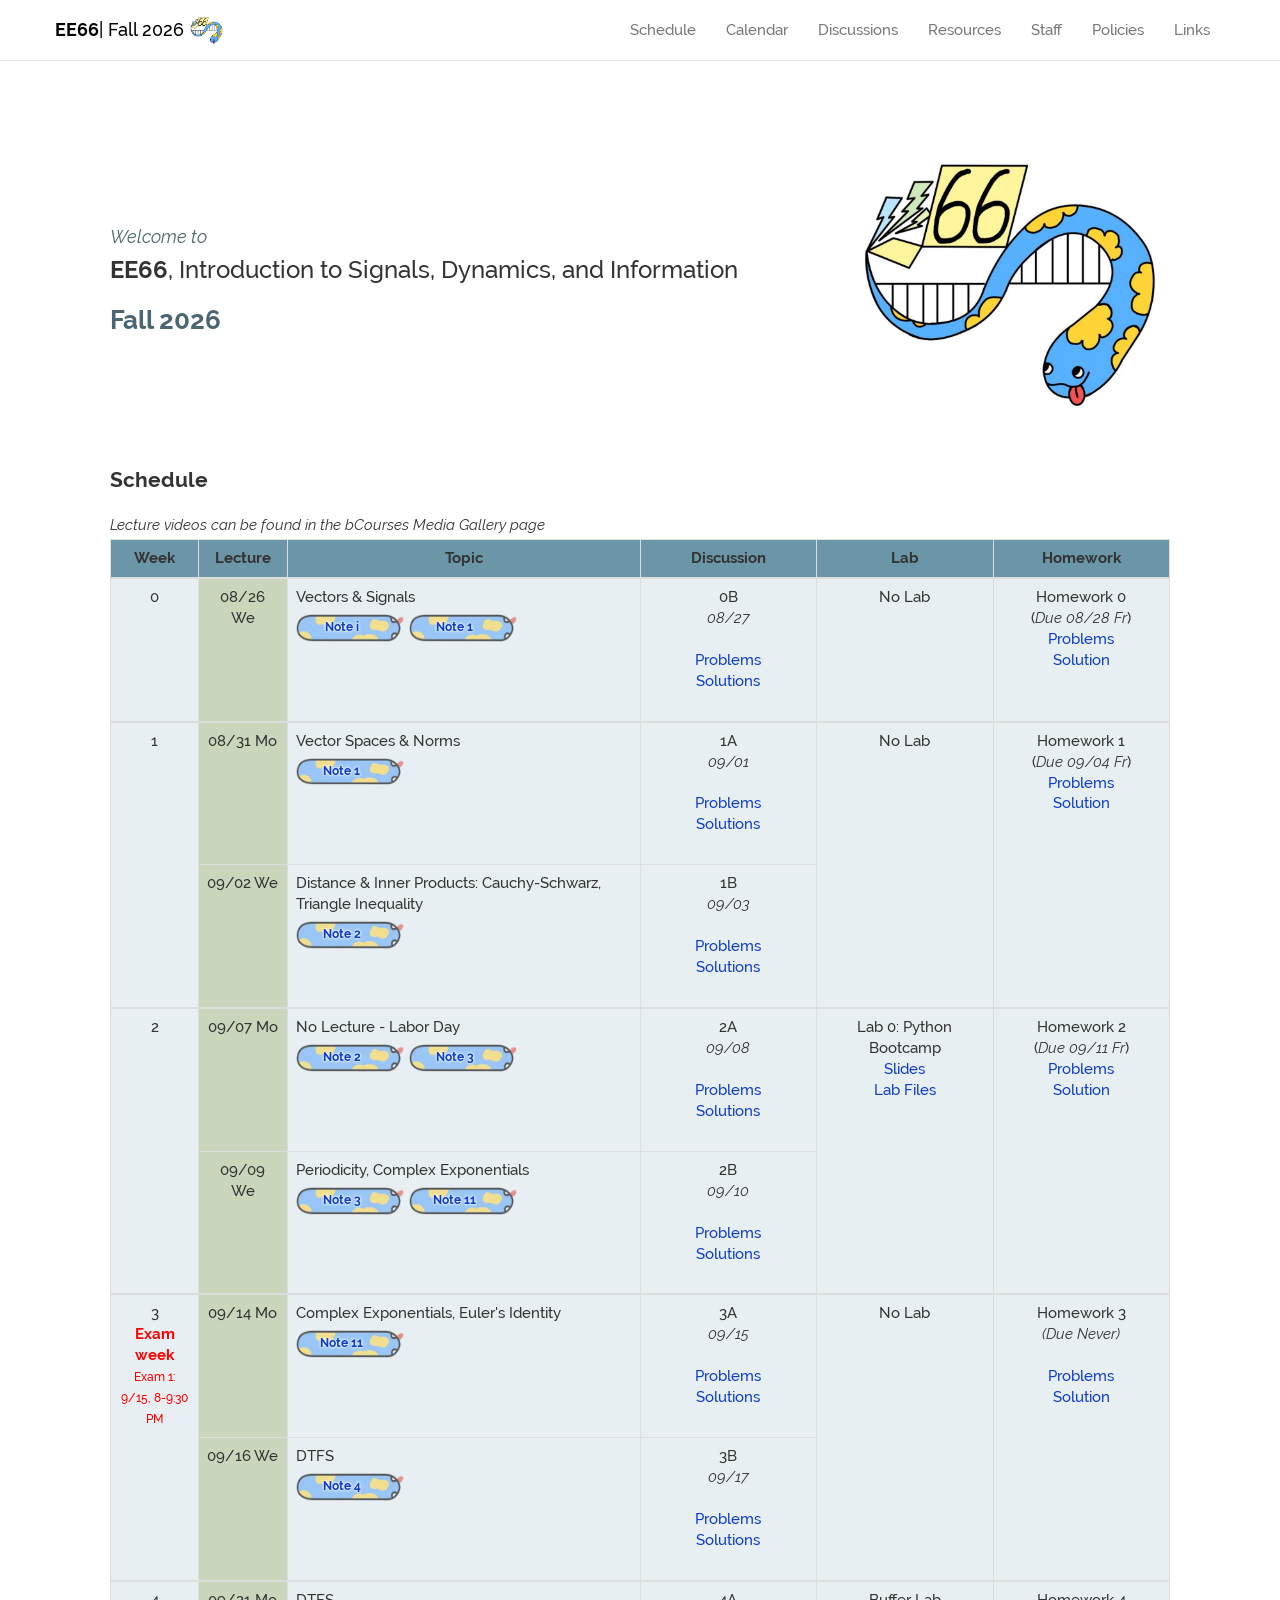
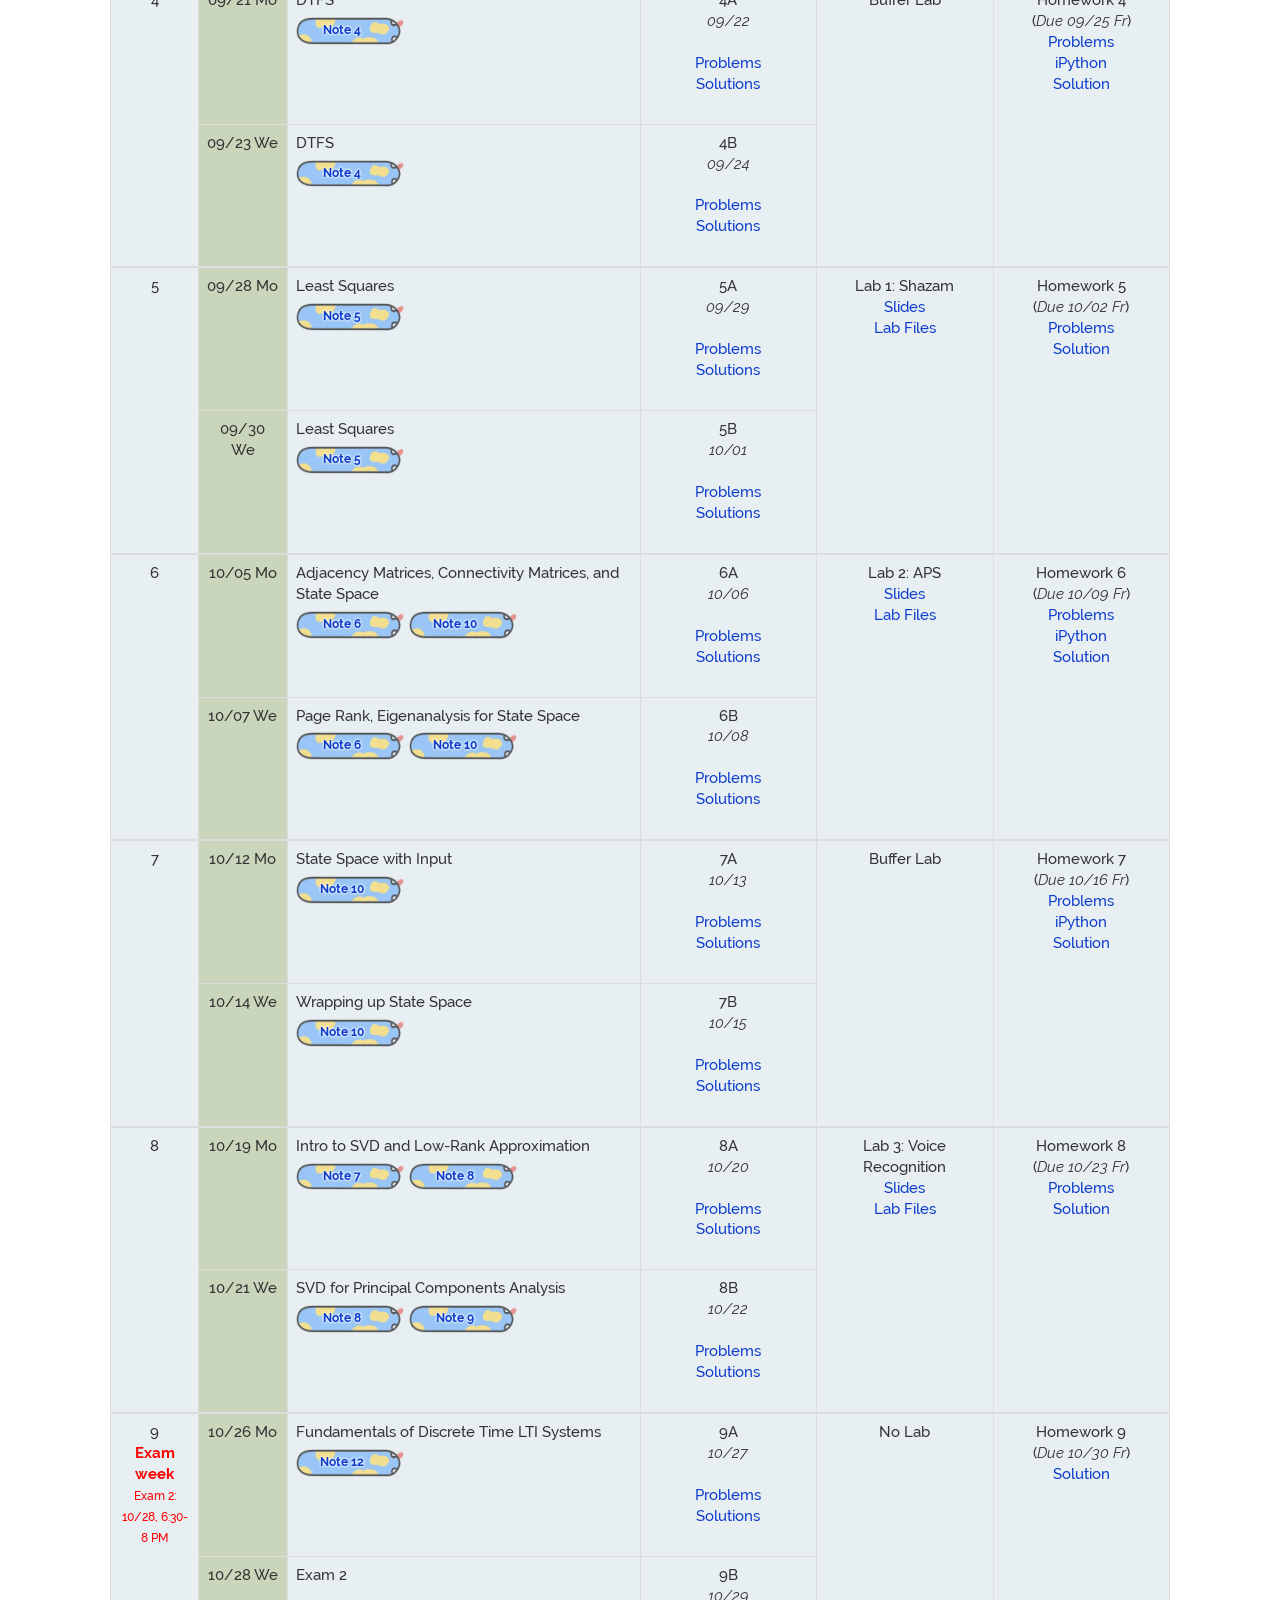
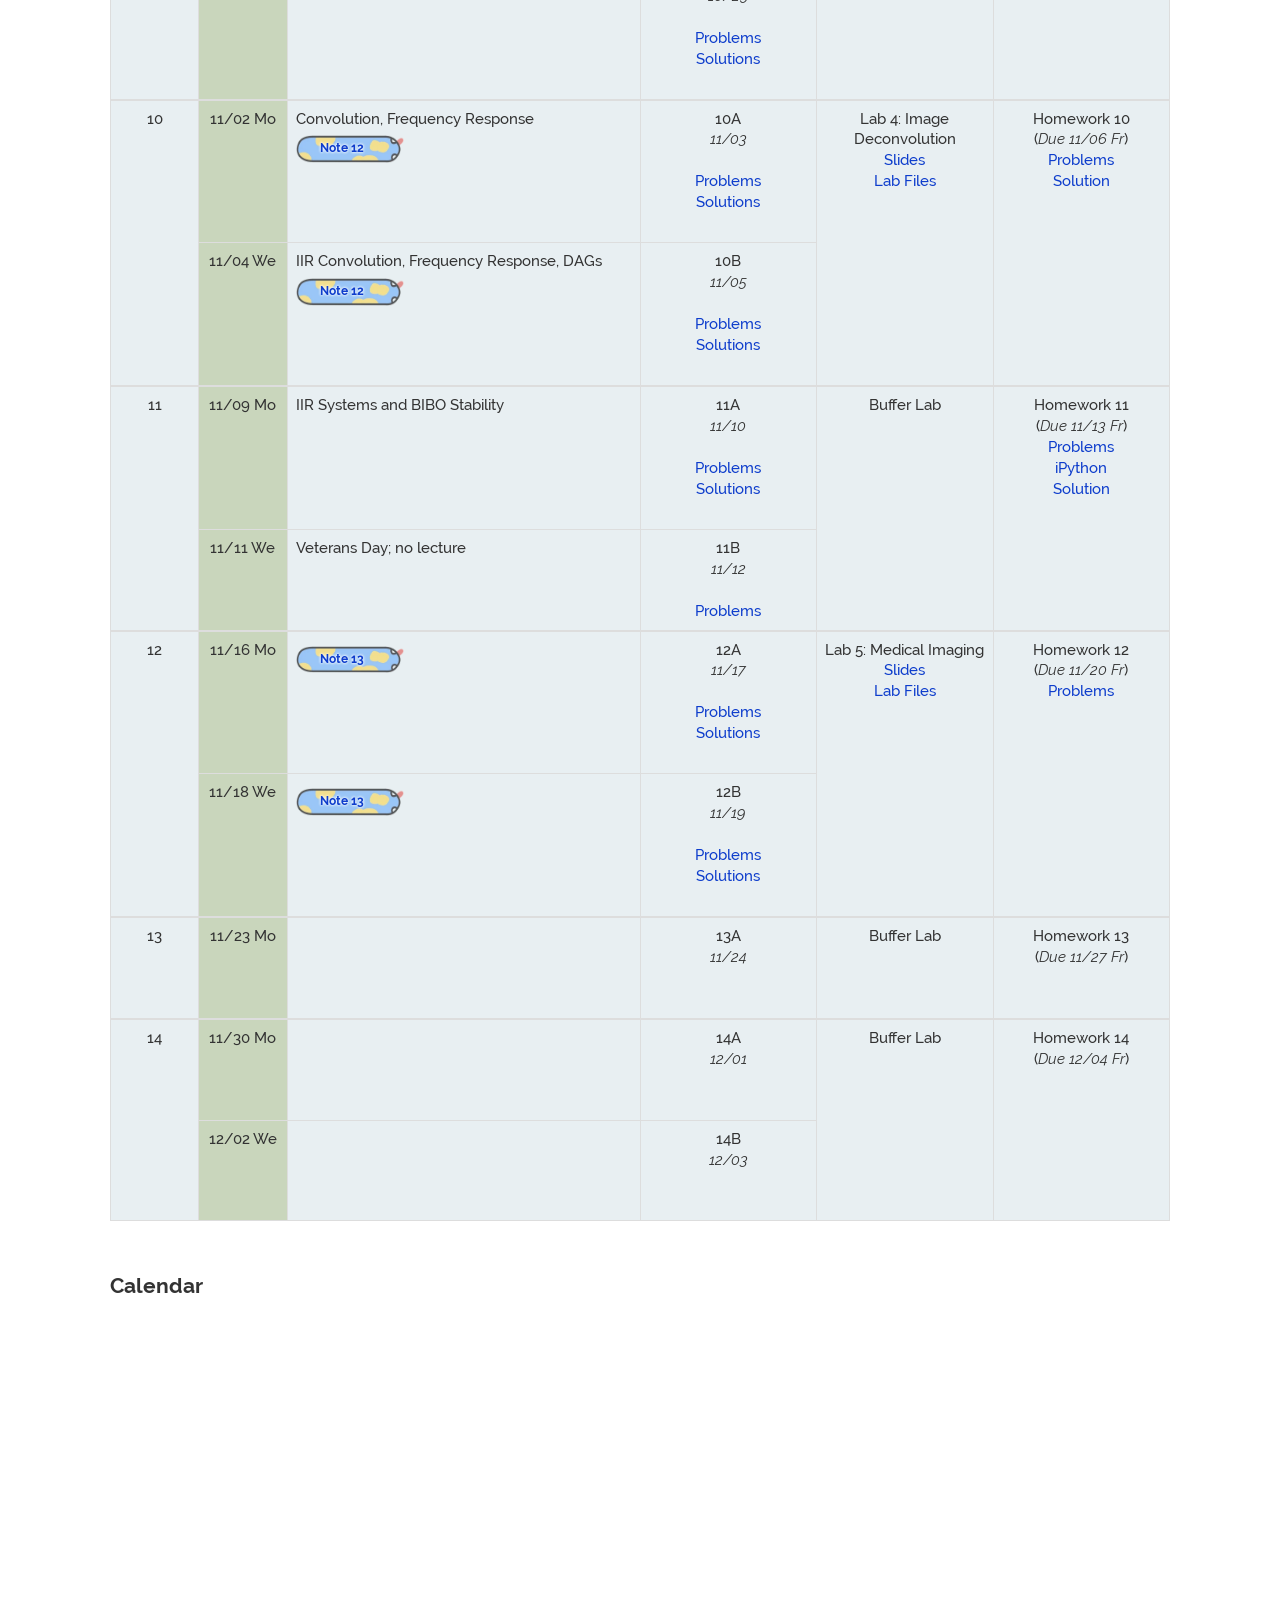
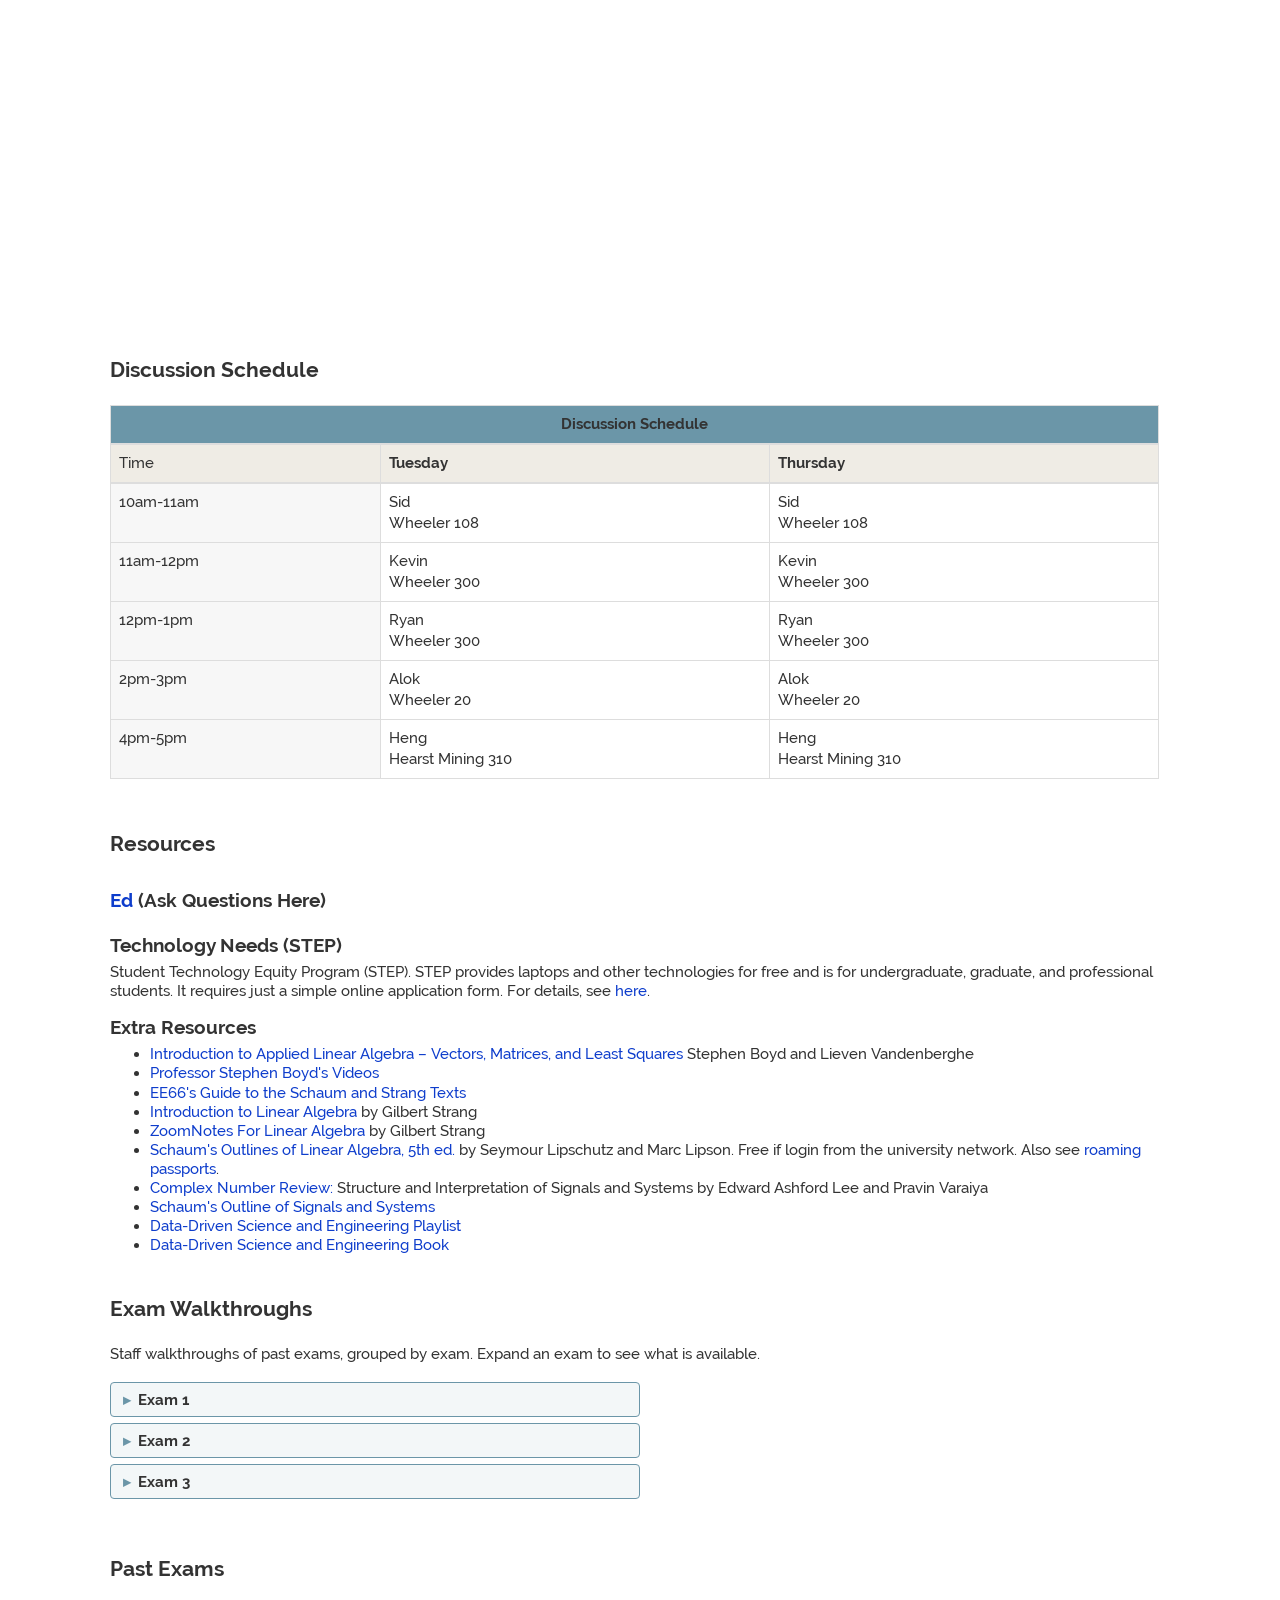
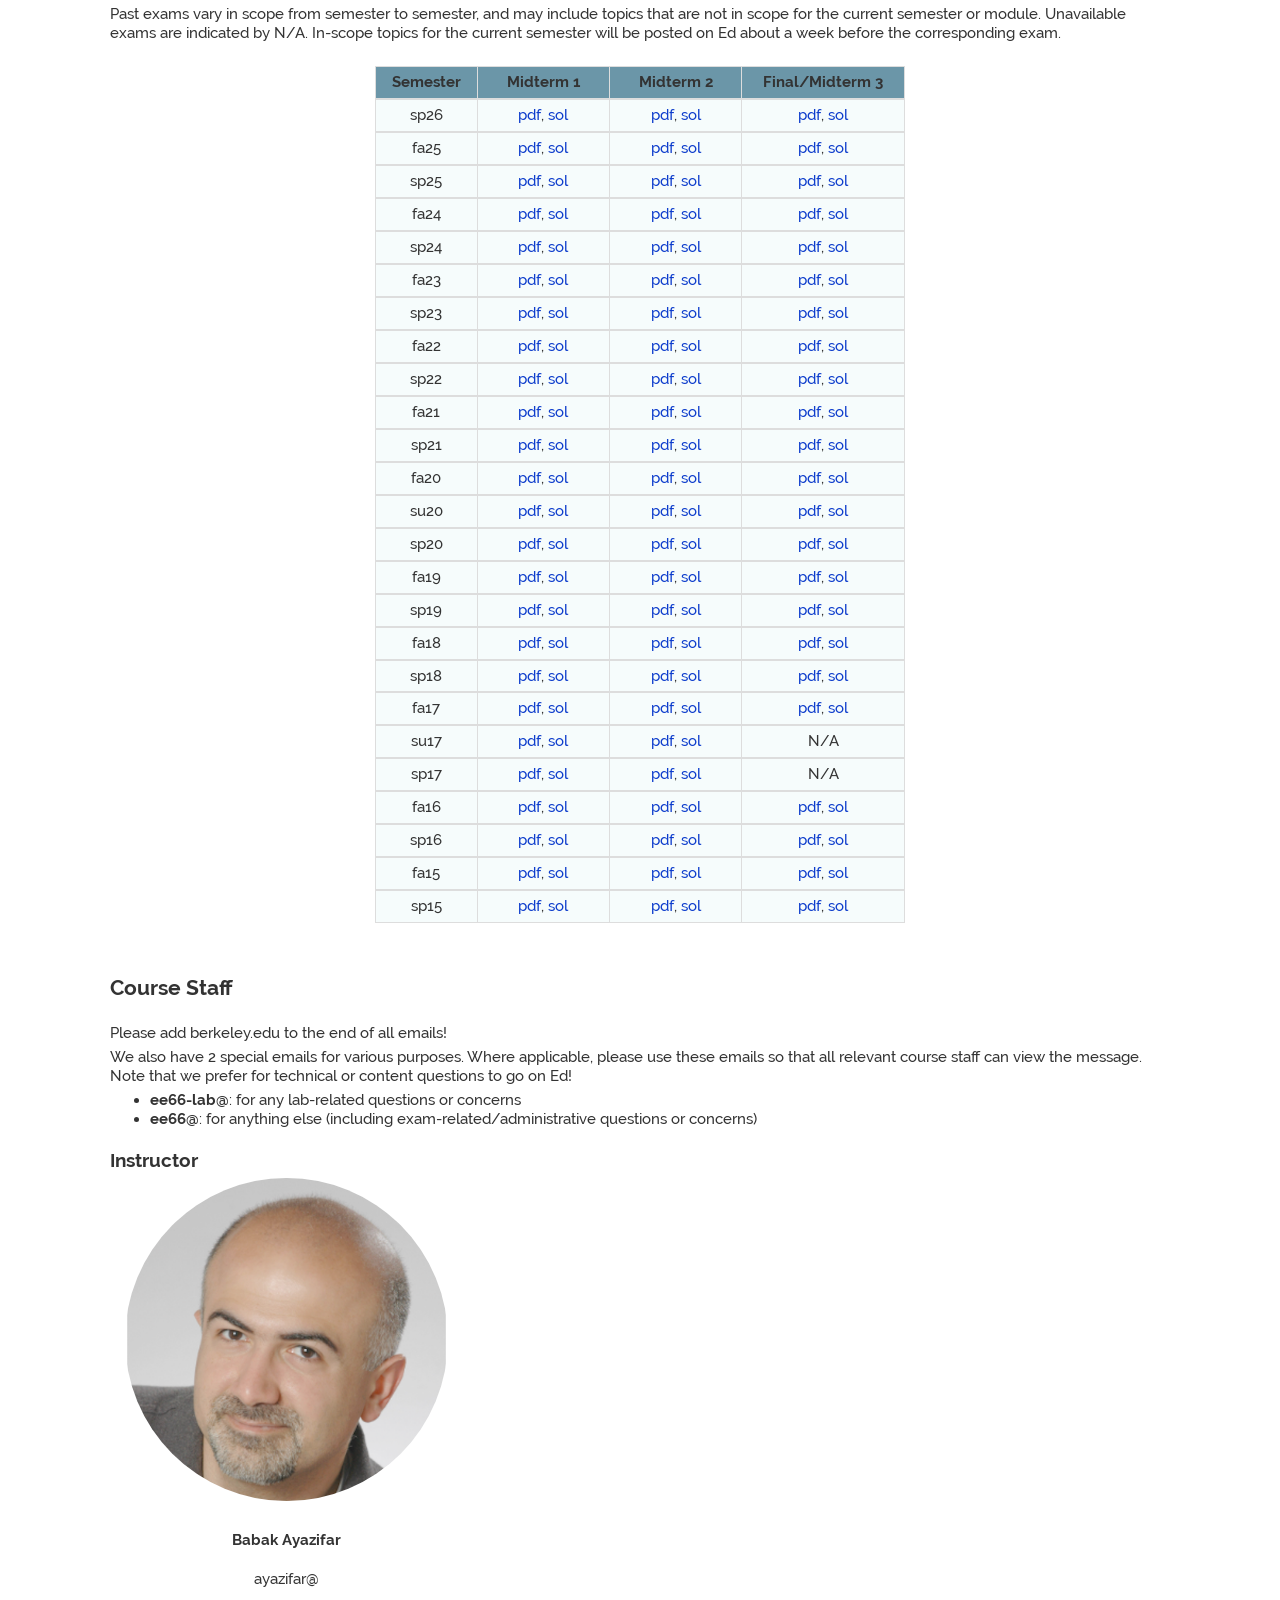
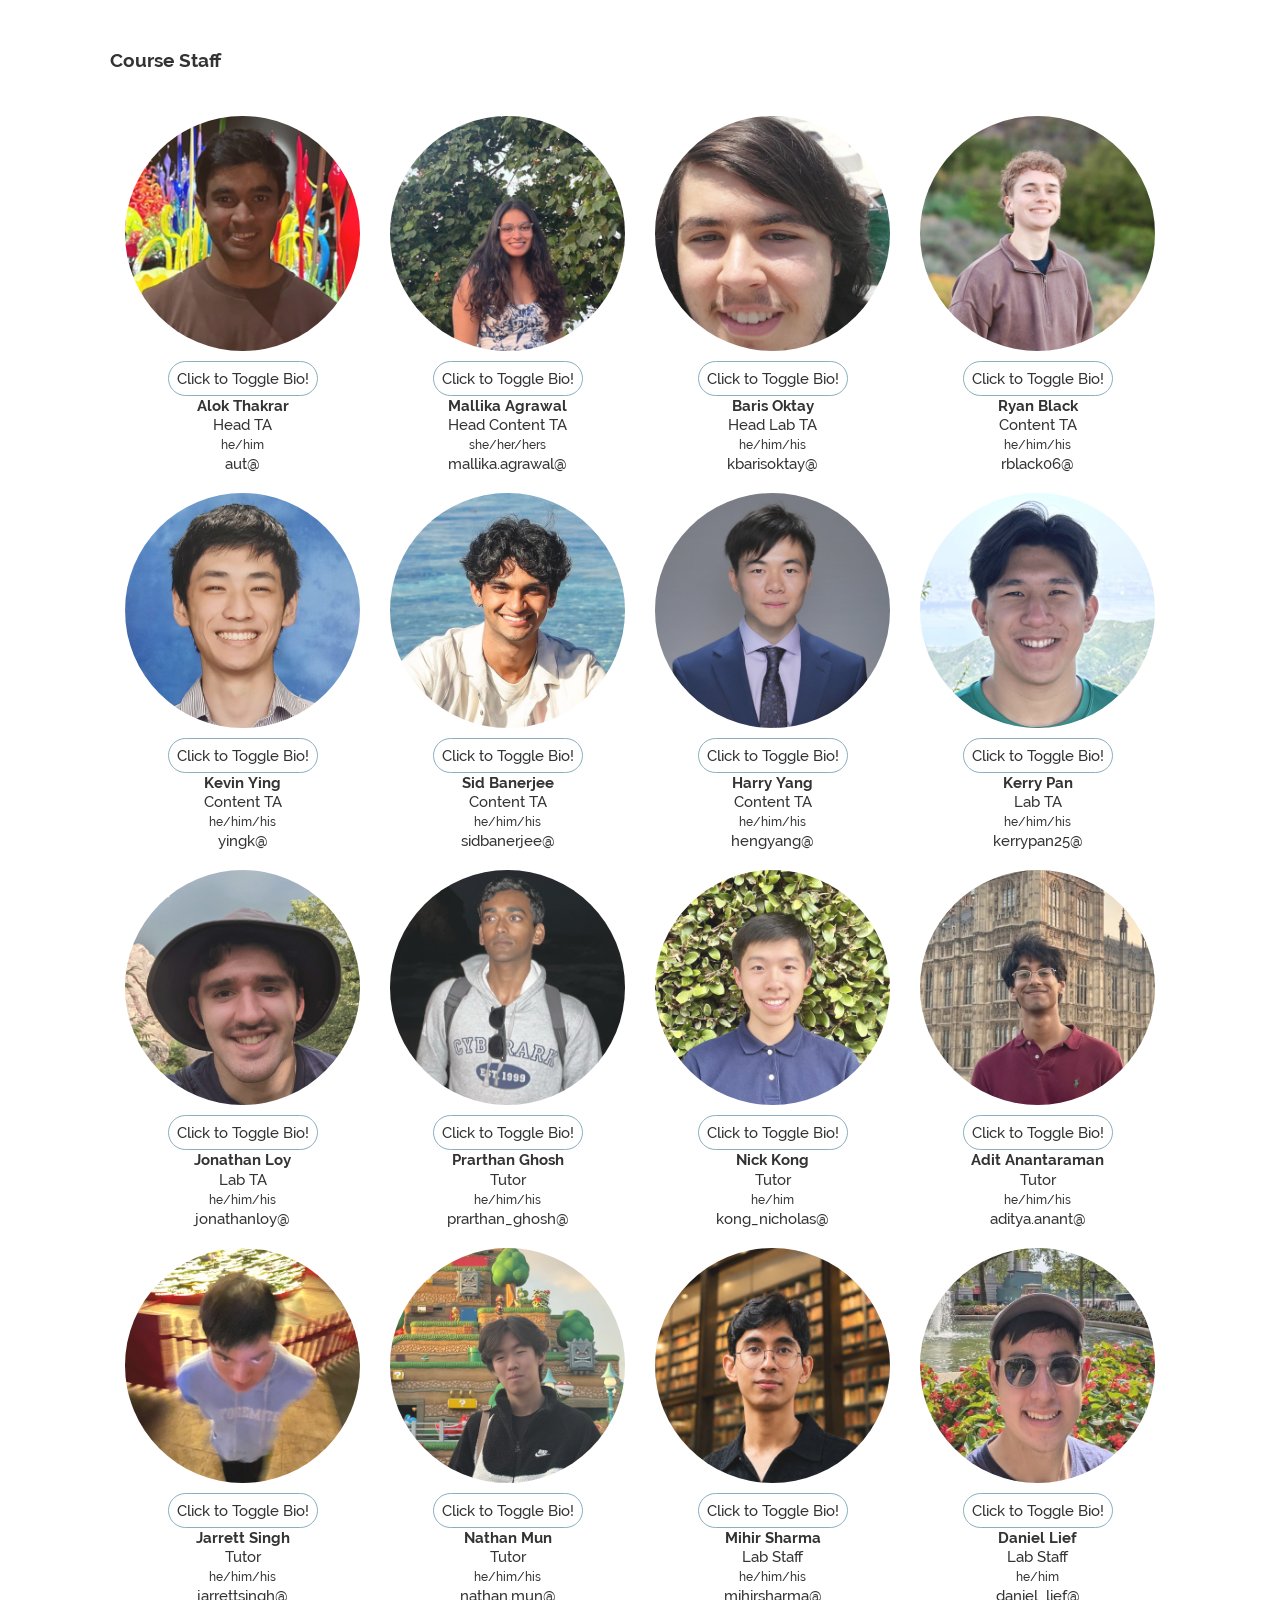
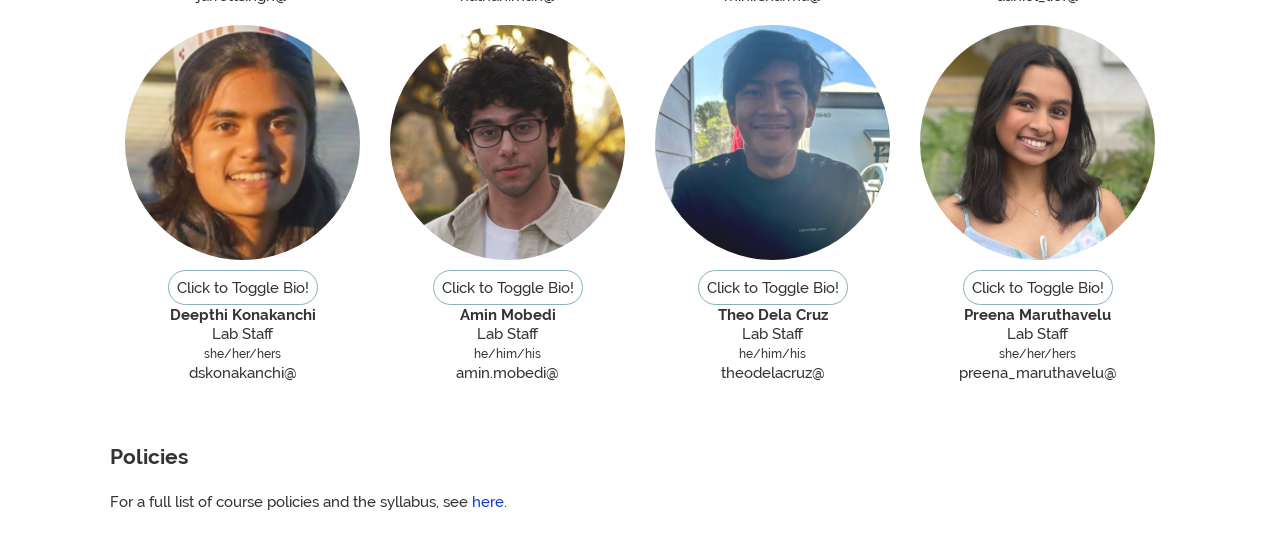
<file: index.html>
<!DOCTYPE html>
<html xmlns="https://www.w3.org/1999/xhtml" lang="en">
  <head>
    <!-- Global site tag (gtag.js) - Google Analytics -->
    <script async src="https://www.googletagmanager.com/gtag/js?id=UA-174929475-2"></script>
    <script>
      window.dataLayer = window.dataLayer || [];
      function gtag(){dataLayer.push(arguments);}
      gtag('js', new Date());

      gtag('config', 'UA-174929475-2');
    </script>
    <link rel="icon" href="img/new_snek.png" type="image/png">

    <meta charset="utf-8">
    <meta http-equiv="X-UA-Compatible" content="IE=edge">
    <meta name="viewport" content="width=device-width, initial-scale=1">
    <link rel="shortcut icon" href="http://eecs.berkeley.edu/favicon.ico" type="image/x-icon">
    <link href="bootstrap-dist/css/bootstrap.min.css" rel="stylesheet">
    <link rel="stylesheet" href="css/style.css" type="text/css" media="all">
    <title>EE66: Introduction to Signals, Dynamics, and Information, Fall 2026</title>
  </head>

  <body data-spy="scroll" data-target="#navscroll" onload="getCurrFont()">

    <div id="navscroll">
      <nav class="navbar navbar-default navbar-fixed-top">
        <div class="container-fluid">
          <div class="navbar-container">
            <div class="navbar-header">
              <button type="button" class="navbar-toggle collapsed" data-toggle="collapse" data-target="#navbar" aria-expanded="false" aria-controls="navbar">
                <span class="sr-only">Toggle navigation</span>
                <span class="icon-bar"></span>
                <span class="icon-bar"></span>
                <span class="icon-bar"></span>
              </button>
              <a class="navbar-brand" href="." style="color: #000; display: flex; align-items: center;">
                <strong>EE66</strong> | Fall 2026
                <img src="img/new_snek.png" alt="Logo" style="height:35px; margin-left:5px;">
            </a>
            </div>
            <div id="navbar" class="navbar-collapse collapse" >
              <ul class="nav navbar-nav pull-right">
                <li><a id="na1" href="#schedule">Schedule</a></li>
                <li><a id="na1" href="#google-calendar">Calendar</a></li>
                <li><a id="na1" href="#colored-calendar">Discussions</a></li>
                <li><a id="na5" href="#resources">Resources</a></li>
<!--             <li><a id="na5" href="#exams">Past Exams</a></li>-->
                <!-- <li><a id="na5" href="#sims">Past Demos</a></li> -->
                <!-- <li><a id="na5" href="#practiceSets">Practice Sets</a></li> -->
<!--               <li><a id="na5" href="#csm">CSM</a></li>-->
                <li><a id="na4" href="#staff">Staff</a></li>
                <!-- Shared by header.html (index) and policiesHeader.html (policies).
                     Entries must match the <a class="anchor" id="..."> tags in syllabus.html. -->
                <li class="dropdown">
                  <a href="policies.html" class="dropbtn">Policies</a>
                  <div class="dropdown-content">
                    <a href="policies.html#courseInfo">Course Info</a>
                    <a href="policies.html#gradeBreak">Grade Breakdown</a>
                    <a href="policies.html#gradeScale">Grading Scale</a>
                    <a href="policies.html#secondChance">Exam Clobber Policy</a>
                    <a href="policies.html#hwPartyOH">Homework Party and OH</a>
                    <a href="policies.html#hwSubmission">Homework Submission</a>
                    <a href="policies.html#hwDrops">Homework Drops</a>
                    <a href="policies.html#miniVitamins">Mini-Vitamins</a>
                    <a href="policies.html#exceptions">Exceptions &amp; Accommodations</a>
                    <a href="policies.html#participation">Participation in Discussion</a>
                    <a href="policies.html#labPolicy">Lab Policies</a>
                    <a href="policies.html#examPolicy">Exam Policies</a>
                    <a href="policies.html#academicHonesty">Academic Honesty</a>
                    <a href="policies.html#communication">Course Communication</a>
                    <a href="policies.html#collaboration">Collaboration on Homework</a>
                    <a href="policies.html#help">Don't Be Afraid to Ask for Help</a>
                    <a href="policies.html#health">Health-related Issues</a>
                    <a href="policies.html#inclusion">Inclusion</a>
                    <a href="policies.html#honor">Berkeley Honor Code</a>
                    <a href="policies.html#accommodation">Accommodation policy</a>
                    <a href="policies.html#contentpolicy">Course Content Policy</a>
                    <a href="policies.html#otherresources">Resources</a>
                    <a href="policies.html#advice">Advice</a>
                  </div>
                </li>
                <li class="dropdown">
                  <a class="dropbtn">Links</a>
                  <div class="dropdown-content">
                    <a target="_blank" href="https://edstem.org/us/join/sjrBKF">Ed</a>
                    <a target="_blank" href="https://oh.eecs16a.org">OH Queue</a>
                    <a target="_blank" href="https://www.gradescope.com/courses/1371031">Gradescope</a>
                    <!-- <a target="_blank" href="">Textbook</a> -->
<!--                    <a target="_blank" href="">Lab Checkoff</a>-->
<!--                    <a target="_blank" href=">Discussion Attendance</a>-->
<!--                    <a target="_blank" href="">Accommodations and Exceptions</a>-->
<!--                    <a target="_blank" href="">Status Check</a>-->



                  </div>
                </li>

                <!-- <li><a id="na6" href="#about">About</a></li> -->

              </ul>
            </div>
          </div>
        </div>
      </nav>
    </div>
    <div style="height: 40px;"></div>
    <div class="parallax-window" data-parallax="scroll"
         data-image-src="img/background2.jpg" data-speed="0.1"
         role="presentation" aria-hidden="true">
    </div>    <div class='container'>
      <div class="main-container">

<script>
function getCurrFont() {
  if (typeof(Storage) !== "undefined") {
    if (localStorage.getItem('fontFamily')) {
      document.body.style.fontFamily = localStorage.getItem("fontFamily");
    }
    else {
      localStorage.setItem("fontFamily", "Raleway");
      document.body.style.fontFamily = localStorage.getItem("fontFamily")
    }
  }
}
</script>
<style>
  .easter-egg-temp,
  .easter-egg-temp:hover,
  .easter-egg-temp:focus,
  .easter-egg-temp:active,
  .easter-egg-temp:visited {
    position: fixed;        /* pinned to viewport */
    bottom: 20px;
    right: 20px;
    background: transparent;
    color: white;
    padding: 0;
    margin: 0;
    font-size: 5px;         /* near-zero */
    font-weight: normal;
    line-height: 5px;
    width: auto;
    height: auto;
    z-index: 99999;
    text-decoration: none;
    border: none;
    border-radius: 0;
    outline: none;
    box-shadow: none;
    cursor: default;
  }
</style>

<a href="https://www.linkedin.com/in/leon-kornfeld-398595251/" class="easter-egg-temp">
  EASTER EGG
</a><!-- Maintained by Berkeley's ee16a staff-->

<div class="course-hero">
  <div class="course-hero-text">
    <p class="course-hero-welcome">Welcome to</p>
    <h1><b>EE66</b>, Introduction to Signals, Dynamics, and Information</h1>
    <h3>Fall 2026</h3>
  </div>
  <img class="course-hero-logo" src="img/new_snek.png" alt="EE66 logo">
</div>

<!--<h2>Progress Tracker</h2>
<a class="anchor" id="progressTracker"></a>
<p> To help you stay on track in this course, we have designed <b> an optional 16A Progress Tracker </b>, which maps out all the semester's required course assignments. It is completely self-guided, and we hope it helps you keep track of your progress in 16A! <b> To make a personal copy of the Fall 2020 16A Progress Tracker, click <a rel="noopener noreferrer" target="_blank" href="https://docs.google.com/spreadsheets/d/12ds9-_n9sj9SxSlfff2J4hWhndB-U2M46NQx1JzItPw/copy">here</a> </b>. </p>-->
<style>
div.indentlarge {
  text-indent: 270px;
}
div.indentsmall {
  text-indent: 25px;
}
#snackbar1, #snackbar2 {
  visibility: hidden;
  min-width: 150px;
  margin-left: -125px;
  background-color: #046f7d;
  color: #fff;
  text-align: center;
  border-radius: 2px;
  padding: 8px;
  position: fixed;
  z-index: 1;
  left: 50%;
  bottom: 30px;
  font-size: 14px;
}

#snackbar1.show, #snackbar2.show {
  visibility: visible;
  -webkit-animation: fadein 0.5s, fadeout 0.5s 2.5s;
  animation: fadein 0.5s, fadeout 0.5s 2.5s;
}

@-webkit-keyframes fadein {
  from {bottom: 0; opacity: 0;}
  to {bottom: 30px; opacity: 1;}
}

@keyframes fadein {
  from {bottom: 0; opacity: 0;}
  to {bottom: 30px; opacity: 1;}
}

@-webkit-keyframes fadeout {
  from {bottom: 30px; opacity: 1;}
  to {bottom: 0; opacity: 0;}
}

@keyframes fadeout {
  from {bottom: 30px; opacity: 1;}
  to {bottom: 0; opacity: 0;}
}



</style>

<div id="snackbar1">copied password to clipboard!</div>
<div id="snackbar2">changed site font!</div>



<script>
function fontChange(f) {
	if (typeof(Storage) !== "undefined") {
    var prev = localStorage.getItem("fontFamily");
	  localStorage.setItem("fontFamily", f);
	  document.body.style.fontFamily = localStorage.getItem("fontFamily");
    showFontChange(f, prev);
	}
}

function copyToClipboard(element) {
  var $temp = $("<input>");
  $("body").append($temp);
  $temp.val($(element).text()).select();
  document.execCommand("copy");
  $temp.remove();

  showCopied();
}

function showCopied() {
  var x = document.getElementById("snackbar1");
  x.className = "show";
  setTimeout(function(){ x.className = x.className.replace("show", ""); }, 3000);
}

function showFontChange(f, prev) {
  var x = document.getElementById("snackbar2");
  if (prev == f) {
    x.innerHTML = "site font is already ".concat(prev).concat("!");
  }
  else {
    x.innerHTML = "changed site font to: ".concat(f).concat("!");
  }
  x.className = "show";
  setTimeout(function(){ x.className = x.className.replace("show", ""); }, 3000);
}
</script>









<!-- <p><b> 05/15/22: </b>Congrats on completing another semester! Final Solutions have been uploaded and can be found <a href="student-resources/exams/sp22_final_sol.pdf" target="_blank">here</a></p> -->

<!-- <p> <font color="purple"> <b> 03/08/22: </b> </font> Midterm 1 PDF Solutions have been uploaded and can be found <a href="student-resources/exams/sp22_mt1_sol.pdf">here</a></p> -->

<!-- <p> <font color="purple"> <b> 11/13/2021: </b> </font> <a href="https://drive.google.com/file/d/12Yffk_ztilaAuuos-tF5ZPe9ZhRVb0BI/view?usp=sharing">Miterm 2 Review Session Recording</a> can be found here</p>

<p> <font color="purple"> <b> 11/14/2021: </b> </font> <b> Congrats to 16A course staff for besting our 16B counterparts 2-0 in a game of capture the flag!! </b>  </p> -->

<!-- <p> <font color="purple"> <b> 12/09/2021: </b> </font> <b> Final Review Session Module 1 and 3 <a href="https://youtu.be/5ma1iRII83k">recording</a> and <a href="student-resources/exams/fa21_final_review_slides_mod3.pdf"> mod 3 slides</a> and <a href="https://docs.google.com/presentation/d/1fTWotBh10PHP_mm28NEpkQY4hVW9jf4LtzWAkZrxx-k/edit#slide=id.p">mod 1 slides</a> </b>. -->

<!-- <p> <font color="purple"> <b> 3/2/2021: </b> </font> <b> CSM Materials are now available on the site! </b> Click <a href="#csm">here</a> to see a list of the materials that have been released by CSM so far, and a quick overview of the topics that each worksheet covers. </p> -->

<!-- <p> <b> If there are any special events to note, or deviations from the schedule as listed below, they'll be noted here! </b> </p>

<p> <font color="purple"> <b> 7/4/2024: </b> </font> <b> <font color="red">Midterm Review files have been added in the calendar, in the leftmost column of week 2.</b>. </font> </p>


<p> <font color="grey"> <b> 6/21/2024: </b> <b> Final Exam Time and location has been updated in the syllabus and calendar. For quick reference, it is on Wednesday, 8/7, 6-9PM in Evans 60</b>. </font></p> -->

<!--<p> <font color="purple"> <b> 12/9/2020: </b> </font> <b> Discussion Checkoff Solutions have been released! </b> See either the <a href="https://piazza.com/class/ke3aj8z75apb0?cid=2018"> associated Piazza post </a> or the identical <a href="https://eecs16a.org/student-resources/fa20_disc_checkoff_sols.pdf"> compiled PDF document </a>. </p>-->

<!--<p> <font color="purple"> <b> 10/5/2020: </b> </font> <b> All information about the (completely optional) Practice Sets has been moved <a href="#practiceSets">here</a> to avoid confusion with the required HW.</b> Good luck on today's midterm! </p>-->

<!--<p> <font color="purple"> <b> 9/29/2020: </b> </font> <b> CSM Materials are now available on the site! </b> Click <a href="#csm">here</a> to see a list of the materials that have been released by CSM so far, and a quick overview of the topics that each worksheet covers. We hope this helps with midterm preparation for next Monday! </p>-->

<!--<p> <font color="purple"> <b> 9/1/2020: </b> </font> <b> Discussion checkoff-->
<!--  links will be released weekly, starting today!-->
<!--  </b> All links can be found in the <a href="#schedule">schedule</a>-->
<!--  below, and the most recent link will also be kept here for convenience.-->

<!--<div class="indentsmall">-->
<!--	<p> <a href="https://forms.gle/X3fVU45ZVV5pQuxS7" target="_blank">-->
<!--  Checkoff Link 14A/14B </a> </p>-->
<!--</div>-->

<!--<p> <font color="purple"> <b> 8/31/2020: </b> </font> <b> The first discussion sections are today! </b> The meeting links for each section now and going forward can be found in the <a href="#google-calendar">google calendar</a>, <a href="https://piazza.com/class/ke3aj8z75apb0">Piazza</a>, or hyperlinked in the <a href="#colored-calendar">table</a>. Please note that the <b> password for any cloud recordings </b> for discussion (which will be added <a href="#schedule">below</a> at the end of each M/W) will be <b><span style="display:inline" id="p2">eecs16a!</span></b> <input type="button" style="background-color: #dceef5; border-radius:20px" value="copy cloud-recording password!" onclick = "copyToClipboard('#p2')">. </p>-->

<!--<p> <font color="purple"> <b> 8/29/2020: </b> </font> <b> 16A Study Group Formation: </b> Please see the additional section added to the policies about Study Groups <a href="policies.html#studyGroups">here</a>. </p>-->

<!--<p> <font color="purple"> <b> 8/26/2020: </b> </font> <b> Lecture information: </b> Lecture will be held through a Zoom livestream. This will be recorded and linked below as soon as possible each Tuesday and Thursday. The password for lecture (and other) meeting links is <b><span style="display:inline" id="p1">16a</span></b> <input type="button" style="background-color: #dceef5; border-radius:20px" value="copy meeting password!" onclick = "copyToClipboard('#p1')">.-->

<!--<div class="indentsmall">-->
<!--  <p> Lectures: T/Th 12:30-2:00 PM PST, <a href="https://berkeley.zoom.us/j/92494938293 " target="_blank"> Lecture Zoom Link </a>-->
<!--</div>-->

<!--<p> <font color="purple"> <b> 8/26/2020: </b> </font> <b> The Discussion Schedule has been released <a href="https://eecs16a.org/#colored-calendar"> below </a> </b>. Please be sure to see the table and <i>also</i> the important information under it. There are sections at a wide range of times, with different emphases and styles; feel free to check out several and see which works best for you. Also, for many popular time slots, there are multiple sections at the same time to offer choices. </p>-->

<!-- <p> <font color="purple"> <b> 7/11/2020: </b> </font> <b> The EECS16A Status Check has been released! </b> You can visit <a href="https://status.eecs16a.org/" target="_blank">this link</a> to see a summary of your scores in the class so far (at least, those which have been graded and processed). There will be a delay between when assignments are due or when they're graded to when they're put on the Status Check. A summary of the assignments that have been released is below, and <a href="https://piazza.com/class/kazyttw5d622vq?cid=160" target="_blank">this associated piazza post </a> has more detail. If you spot an error, submit a ticket <a href="https://forms.gle/rf481Ja9ZNT87kRZ8" target="_blank">here</a>. </p>

<table align="center" border="1" class="table table-responsive table-bordered table-striped table-condensed" style="width: 100%;">
<thead>
<tr style="background: #91c8d9">
  <th class = "center" border = "5"> Exams </th>
  <th class = "center" border = "5"> Homework (all) </th>
  <th class = "center" border = "5"> Labs (all) </th>
  <th class = "center" border = "5"> Participation (all) </th>
</tr>
</thead>
<tbody>
<tr>
  <td class="center" style="background: #d8f2e6">
	Midterm 1 <br>
  Midterm 2 <br>
  </td>
  <td class="center" style="background: #d5e8f2">
	0A, 0B, 1A, 1B <br>
  2A, 2B, 3A, 3B <br>
  4A, 4B, 5A, 5B <br>
  6A, 6B, 7A <br>
  </td>
  <td class="center" style="background: #d9d3f2">
	Imaging I, II, III <br>
  Touchscreen I, II, III <br>
  APS I, II <br>
  </td>
  <td class="center"  style="background: #f2d8e1">
	Checkoffs 1 to 16 (all of them!) <br>
  </td>
</tr>
</tbody>
</table>

<p> <font color="purple"> <b> 7/5/2020 + 7/16/2020: </b> </font> <b> Discussion Checkoff Solutions are mapped to their respective Piazza Post below. </b>

<table align="center" border="1" class="table table-responsive table-bordered table-striped table-condensed" style="width: 35%;">
<thead>
<tr style="background: #91c8d9">
  <th class = "center" border = "5"> Week # </th>
  <th class = "center" border = "5"> Checkoffs </th>
  <th class = "center" border = "5"> Post Link(s) </th>
</tr>
</thead>
<tbody>
<tr>
  <td class="center" style="background: #d8f2e6"> Weeks 0 + 1 </td>
  <td class="center" style="background: #d9d3f2"> 1, 2, 3, 4 </td>
  <td class="center" style="background: #f2d8e1"> <a href="https://piazza.com/class/kazyttw5d622vq?cid=101" target="_blank">@101 </a> </td>
</tr>
<tr>
  <td class="center" style="background: #d8f2e6"> Week 2 </td>
  <td class="center" style="background: #d9d3f2"> 5, 6 </td>
  <td class="center" style="background: #f2d8e1"> <a href="https://piazza.com/class/kazyttw5d622vq?cid=128" target="_blank">@128</a> </td>
</tr>
<tr>
  <td class="center" style="background: #d8f2e6"> Week 3 </td>
  <td class="center" style="background: #d9d3f2"> 7, 8 </td>
  <td class="center" style="background: #f2d8e1"> <a href="https://piazza.com/class/kazyttw5d622vq?cid=196" target="_blank">@196</a>, <a href="https://piazza.com/class/kazyttw5d622vq?cid=204" target="_blank">@204</a> </td>
</tr>
<tr>
  <td class="center" style="background: #d8f2e6"> Week 4 </td>
  <td class="center" style="background: #d9d3f2"> 9, 10 </td>
  <td class="center" style="background: #f2d8e1"> <a href="https://piazza.com/class/kazyttw5d622vq?cid=239" target="_blank">@239</a>, <a href="https://piazza.com/class/kazyttw5d622vq?cid=242" target="_blank">@242</a> </td>
</tr>
<tr>
  <td class="center" style="background: #d8f2e6"> Week 5 </td>
  <td class="center" style="background: #d9d3f2"> 11, 12 </td>
  <td class="center" style="background: #f2d8e1"> <a href="https://piazza.com/class/kazyttw5d622vq?cid=289" target="_blank">@289</a></td>
</tr>
<tr>
  <td class="center" style="background: #d8f2e6"> Week 6 </td>
  <td class="center" style="background: #d9d3f2"> 13, 14 </td>
  <td class="center" style="background: #f2d8e1"> <a href="https://piazza.com/class/kazyttw5d622vq?cid=351" target="_blank">@351</a></td>
</tr>
<tr>
  <td class="center" style="background: #d8f2e6"> Week 7 </td>
  <td class="center" style="background: #d9d3f2"> 15 </td>
  <td class="center" style="background: #f2d8e1"> <a href="https://piazza.com/class/kazyttw5d622vq?cid=390" target="_blank">@390</a></td>
</tr>
</tbody>
</table>
</p> -->

<!-- <p> <font color="purple"> <b> 6/23/2020: </b> </font> <b> Discussion checkoffs begin today! </b> All links can be found in the schedule below, and the most recent link will also be kept here for convenience.

<div class="indentsmall">
	<p> <a href="https://docs.google.com/forms/d/e/1FAIpQLSdXRy5s9ES92e1KZrhmWxG_zdaQxdfDHV8RVgxbghJXNFgPfA/viewform" target="_blank"> Checkoff Link (16 of 16) </a> </p>
</div> -->

<!-- <p> <font color="purple"> <b> 6/21/2020: </b> </font> <b> Lecture information: </b> Lecture will be held through a Zoom livestream. This will be recorded and linked below as soon as possible each Monday, Tuesday, Wednesday, and Thursday. The password for lecture (and discussion) recordings is <span style="display:inline" id="p1"> eecs16a! </span> <input type="button" style="background-color: #dceef5; border-radius:20px" value="click to copy password!" onclick = "copyToClipboard('#p1')">

<div class="indentsmall">
	<p> Lectures: MTuWTh 9:30-11:00 AM PST, <a href="https://berkeley.zoom.us/j/93838650239" target="_blank"> Lecture Zoom Link </a>, Phone: +1 669 900 6833, Meeting ID: 938 3865 0239 </p>
</div> --><style>
  /* Lecture notes sit under the topic, one small column each. */
  .lecture-notes {
    display: flex;
    flex-wrap: wrap;
    gap: 5px;
    margin-top: 6px;
  }

  .lecture-note {
    position: relative;
    z-index: 0;
    flex: 0 0 auto;
    display: inline-block;
    min-width: 108px;
    padding: 5px 32px 6px 16px;
    border: none;
    color: #0e3dcc;
    font-size: 0.85em;
    font-weight: 700;
    line-height: 1.35;
    text-align: center;
    text-decoration: none;
    text-underline-offset: 2px;
    text-shadow: 0 0 3px #fff, 0 0 3px #fff;
    white-space: nowrap;
  }
  .lecture-note::before {
    content: "";
    position: absolute;
    inset: 0;
    z-index: -1;
    background: url("img/note_eel.webp") center / 100% 100% no-repeat;
    opacity: 0.65;
    pointer-events: none;
  }
  .lecture-note:visited {
    color: #0e3dcc;
    text-decoration: none;
  }
  .lecture-note:hover,
  .lecture-note:focus,
  .lecture-note:visited:hover,
  .lecture-note:visited:focus {
    color: #353296;
    text-decoration: underline;
  }
</style>

<div class='row'>
  <a class="anchor" id="schedule"></a>
  <h2>Schedule</h2>
  <p class="schedule-lede"><em>Lecture videos can be found in the bCourses Media Gallery page</em></p>
<!--   <p> <b> Note: </b> The password for Zoom cloud recordings for the single remote discussion will be <b><span style="display:inline" id="p2">eecs16a!</span></b> <input type="button" style="background-color: #dceef5; border-radius:20px" value="copy cloud-recording password!" onclick = "copyToClipboard('#p2')">. </p> -->
<!--  <p> For the (optional) Practice Sets, see <a href="#practiceSets">here</a>. </p>-->
  <div class="table-responsive">
    <table border="3", class="table table-bordered table-striped-sched table-hover-sched" role="presentation">
      <thead>
        <tr>
          <th style="background: #6B96A8", class='col-md-1 center'><b>Week</b></th>
          <th style="background: #6B96A8", class='col-md-1 center'><b>Lecture</b></th>
          <th style="background: #6B96A8", class='col-md-4 center'><b>Topic</b></th>
          <th style="background: #6B96A8", class='col-md-2 center'><b>Discussion</b></th>
          <th style="background: #6B96A8", class='col-md-2 center'><b>Lab</b></th>
          <th style="background: #6B96A8", class='col-md-2 center'><b>Homework</b></th>
        </tr>
      </thead>
      <tbody>
        <tr>
          <td rowspan="1" class="center">
            0
            <br/>          </td>
          <td class="center date-hl">
            08/26 We
          </td>
          <td>
            Vectors & Signals
                <div class="lecture-notes">
                  <a class="lecture-note" rel="noopener noreferrer" target="_blank" href="lecture/Notei.pdf">Note i</a>
                  <a class="lecture-note" rel="noopener noreferrer" target="_blank" href="lecture/Note1.pdf">Note 1</a>
                </div>
          </td>
          <td class="center">
                0B
                <br/><i>08/27</i>
              <br/>

              <br/>
<!--              -->

              <a rel="noopener noreferrer" target="_blank" href="discussion/dis00B.pdf">Problems</a> <br>

              <a rel="noopener noreferrer" target="_blank" href="discussion/ans00B.pdf">Solutions</a> <br>
              <br/>
<!--              -->
          </td>

          <!-- This section pertains to lab for regular semesters-->
          <td rowspan="1" class="center">
            No Lab
            <br/>
          </td>
           <!-- Terminating if for regular lab-->

          <!-- This section pertains to lab for summer semesters-->
 <!-- Terminating if for summer lab-->

          <!-- This section pertains to homeworks -->
          <td rowspan="1" class="center">
                Homework 0<br/>
                  (<i>Due 08/28 Fr</i>)
            <br>

            <a rel="noopener noreferrer" target="_blank" href="homework/hw0.pdf">Problems</a> <br>

<!--              -->
<!--              -->


                <a rel="noopener noreferrer" target="_blank" href = "homework/sol0.pdf">Solution</a> <br>
<!--                -->



            <br>
          </td>
        </tr>
      </tbody>
      <tbody>
        <tr>
          <td rowspan="2" class="center">
            1
            <br/>          </td>
          <td class="center date-hl">
            08/31 Mo
          </td>
          <td>
            Vector Spaces & Norms
                <div class="lecture-notes">
                  <a class="lecture-note" rel="noopener noreferrer" target="_blank" href="lecture/Note1.pdf">Note 1</a>
                </div>
          </td>
          <td class="center">
                1A
                <br/><i>09/01</i>
              <br/>

              <br/>
                <a rel="noopener noreferrer" target="_blank" href="discussion/dis01A.pdf">Problems</a> <br>
<!--              -->
                              <a rel="noopener noreferrer" target="_blank" href="discussion/ans01A.pdf">Solutions</a> <br>
                            <br/>
<!--              -->
          </td>

          <!-- This section pertains to lab for regular semesters-->
          <td rowspan="2" class="center">
            No Lab
            <br/>
          </td>
           <!-- Terminating if for regular lab-->

          <!-- This section pertains to lab for summer semesters-->
 <!-- Terminating if for summer lab-->

          <!-- This section pertains to homeworks -->
          <td rowspan="2" class="center">
                Homework 1<br/>
                  (<i>Due 09/04 Fr</i>)
            <br>

            <a rel="noopener noreferrer" target="_blank" href="homework/hw1.pdf">Problems</a> <br>

<!--              -->
<!--              -->


                <a rel="noopener noreferrer" target="_blank" href = "homework/sol1.pdf">Solution</a> <br>
<!--                -->



            <br>
          </td>
        </tr>
        <tr>
          <td class="center date-hl">
            09/02 We
          </td>
          <td>
            Distance & Inner Products: Cauchy-Schwarz, Triangle Inequality
                <div class="lecture-notes">
                  <a class="lecture-note" rel="noopener noreferrer" target="_blank" href="lecture/Note2.pdf">Note 2</a>
                </div>
          </td>
          <td class="center">
                1B
                <br/><i>09/03</i>
              <br/>

              <br/>
                <a rel="noopener noreferrer" target="_blank" href="discussion/dis01B.pdf">Problems</a> <br>
<!--              -->
                              <a rel="noopener noreferrer" target="_blank" href="discussion/ans01B.pdf">Solutions</a> <br>
                            <br/>
<!--              -->
          </td>

          <!-- This section pertains to lab for regular semesters-->
 <!-- Terminating if for regular lab-->

          <!-- This section pertains to lab for summer semesters-->
 <!-- Terminating if for summer lab-->

          <!-- This section pertains to homeworks -->
        </tr>
      </tbody>
      <tbody>
        <tr>
          <td rowspan="2" class="center">
            2
            <br/>          </td>
          <td class="center date-hl">
            09/07 Mo
          </td>
          <td>
            No Lecture - Labor Day
                <div class="lecture-notes">
                  <a class="lecture-note" rel="noopener noreferrer" target="_blank" href="lecture/Note2.pdf">Note 2</a>
                  <a class="lecture-note" rel="noopener noreferrer" target="_blank" href="lecture/Note3.pdf">Note 3</a>
                </div>
          </td>
          <td class="center">
                2A
                <br/><i>09/08</i>
              <br/>

              <br/>
                <a rel="noopener noreferrer" target="_blank" href="discussion/dis02A.pdf">Problems</a> <br>
<!--              -->
                              <a rel="noopener noreferrer" target="_blank" href="discussion/ans02A.pdf">Solutions</a> <br>
                            <br/>
<!--              -->
          </td>

          <!-- This section pertains to lab for regular semesters-->
          <td rowspan="2" class="center">
            Lab 0: Python Bootcamp
            <br/>
                 <a rel="noopener noreferrer" target="_blank" href = "lab/[Template] Python Bootcamp.pptx">Slides</a> <br/>
                 <a rel="noopener noreferrer" target="_blank" href = "lab/lab_0_python_bootcamp.zip">Lab Files</a> <br/>
          </td>
           <!-- Terminating if for regular lab-->

          <!-- This section pertains to lab for summer semesters-->
 <!-- Terminating if for summer lab-->

          <!-- This section pertains to homeworks -->
          <td rowspan="2" class="center">
                Homework 2<br/>
                  (<i>Due 09/11 Fr</i>)
            <br>

            <a rel="noopener noreferrer" target="_blank" href="homework/hw2.pdf">Problems</a> <br>

<!--              -->
<!--              -->


                <a rel="noopener noreferrer" target="_blank" href = "homework/sol2.pdf">Solution</a> <br>
<!--                -->



            <br>
          </td>
        </tr>
        <tr>
          <td class="center date-hl">
            09/09 We
          </td>
          <td>
            Periodicity, Complex Exponentials
                <div class="lecture-notes">
                  <a class="lecture-note" rel="noopener noreferrer" target="_blank" href="lecture/Note3.pdf">Note 3</a>
                  <a class="lecture-note" rel="noopener noreferrer" target="_blank" href="lecture/Note11.pdf">Note 11</a>
                </div>
          </td>
          <td class="center">
                2B
                <br/><i>09/10</i>
              <br/>

              <br/>
                <a rel="noopener noreferrer" target="_blank" href="discussion/dis02B.pdf">Problems</a> <br>
<!--              -->
                              <a rel="noopener noreferrer" target="_blank" href="discussion/ans02B.pdf">Solutions</a> <br>
                            <br/>
<!--              -->
          </td>

          <!-- This section pertains to lab for regular semesters-->
 <!-- Terminating if for regular lab-->

          <!-- This section pertains to lab for summer semesters-->
 <!-- Terminating if for summer lab-->

          <!-- This section pertains to homeworks -->
        </tr>
      </tbody>
      <tbody>
        <tr>
          <td rowspan="2" class="center">
            3
            <br/><b><font color="red">Exam week</font></b>
              <br/><font color="red"><small>Exam 1: 9/15, 8-9:30 PM</small></font>
          </td>
          <td class="center date-hl">
            09/14 Mo
          </td>
          <td>
            Complex Exponentials, Euler's Identity
                <div class="lecture-notes">
                  <a class="lecture-note" rel="noopener noreferrer" target="_blank" href="lecture/Note11.pdf">Note 11</a>
                </div>
          </td>
          <td class="center">
                3A
                <br/><i>09/15</i>
              <br/>

              <br/>
                <a rel="noopener noreferrer" target="_blank" href="discussion/dis03A.pdf">Problems</a> <br>
<!--              -->
                              <a rel="noopener noreferrer" target="_blank" href="discussion/ans03A.pdf">Solutions</a> <br>
                            <br/>
<!--              -->
          </td>

          <!-- This section pertains to lab for regular semesters-->
          <td rowspan="2" class="center">
            No Lab
            <br/>
          </td>
           <!-- Terminating if for regular lab-->

          <!-- This section pertains to lab for summer semesters-->
 <!-- Terminating if for summer lab-->

          <!-- This section pertains to homeworks -->
          <td rowspan="2" class="center">
                Homework 3<br/>
                  <i>(Due Never)</i><br/>
            <br>

            <a rel="noopener noreferrer" target="_blank" href="homework/hw3.pdf">Problems</a> <br>

<!--              -->
<!--              -->


                <a rel="noopener noreferrer" target="_blank" href = "homework/sol3.pdf">Solution</a> <br>
<!--                -->



            <br>
          </td>
        </tr>
        <tr>
          <td class="center date-hl">
            09/16 We
          </td>
          <td>
            DTFS
                <div class="lecture-notes">
                  <a class="lecture-note" rel="noopener noreferrer" target="_blank" href="lecture/Note4.pdf">Note 4</a>
                </div>
          </td>
          <td class="center">
                3B
                <br/><i>09/17</i>
              <br/>

              <br/>
                <a rel="noopener noreferrer" target="_blank" href="discussion/dis03B.pdf">Problems</a> <br>
<!--              -->
                              <a rel="noopener noreferrer" target="_blank" href="discussion/ans03B.pdf">Solutions</a> <br>
                            <br/>
<!--              -->
          </td>

          <!-- This section pertains to lab for regular semesters-->
 <!-- Terminating if for regular lab-->

          <!-- This section pertains to lab for summer semesters-->
 <!-- Terminating if for summer lab-->

          <!-- This section pertains to homeworks -->
        </tr>
      </tbody>
      <tbody>
        <tr>
          <td rowspan="2" class="center">
            4
            <br/>          </td>
          <td class="center date-hl">
            09/21 Mo
          </td>
          <td>
            DTFS
                <div class="lecture-notes">
                  <a class="lecture-note" rel="noopener noreferrer" target="_blank" href="lecture/Note4.pdf">Note 4</a>
                </div>
          </td>
          <td class="center">
                4A
                <br/><i>09/22</i>
              <br/>

              <br/>
                <a rel="noopener noreferrer" target="_blank" href="discussion/dis04A.pdf">Problems</a> <br>
<!--              -->
                              <a rel="noopener noreferrer" target="_blank" href="discussion/ans04A.pdf">Solutions</a> <br>
                            <br/>
<!--              -->
          </td>

          <!-- This section pertains to lab for regular semesters-->
          <td rowspan="2" class="center">
            Buffer Lab
            <br/>
          </td>
           <!-- Terminating if for regular lab-->

          <!-- This section pertains to lab for summer semesters-->
 <!-- Terminating if for summer lab-->

          <!-- This section pertains to homeworks -->
          <td rowspan="2" class="center">
                Homework 4<br/>
                  (<i>Due 09/25 Fr</i>)
            <br>

            <a rel="noopener noreferrer" target="_blank" href="homework/hw4.pdf">Problems</a> <br>

            <a rel="noopener noreferrer" target="_blank" href="homework/prob4.ipynb" download>iPython</a> <br>

<!--              -->
<!--              -->


                <a rel="noopener noreferrer" target="_blank" href = "homework/sol4.pdf">Solution</a> <br>
<!--                -->



            <br>
          </td>
        </tr>
        <tr>
          <td class="center date-hl">
            09/23 We
          </td>
          <td>
            DTFS
                <div class="lecture-notes">
                  <a class="lecture-note" rel="noopener noreferrer" target="_blank" href="lecture/Note4.pdf">Note 4</a>
                </div>
          </td>
          <td class="center">
                4B
                <br/><i>09/24</i>
              <br/>

              <br/>
                <a rel="noopener noreferrer" target="_blank" href="discussion/dis04B.pdf">Problems</a> <br>
<!--              -->
                              <a rel="noopener noreferrer" target="_blank" href="discussion/ans04B.pdf">Solutions</a> <br>
                            <br/>
<!--              -->
          </td>

          <!-- This section pertains to lab for regular semesters-->
 <!-- Terminating if for regular lab-->

          <!-- This section pertains to lab for summer semesters-->
 <!-- Terminating if for summer lab-->

          <!-- This section pertains to homeworks -->
        </tr>
      </tbody>
      <tbody>
        <tr>
          <td rowspan="2" class="center">
            5
            <br/>          </td>
          <td class="center date-hl">
            09/28 Mo
          </td>
          <td>
            Least Squares
                <div class="lecture-notes">
                  <a class="lecture-note" rel="noopener noreferrer" target="_blank" href="lecture/Note5.pdf">Note 5</a>
                </div>
          </td>
          <td class="center">
                5A
                <br/><i>09/29</i>
              <br/>

              <br/>
                <a rel="noopener noreferrer" target="_blank" href="discussion/dis05A.pdf">Problems</a> <br>
<!--              -->
                              <a rel="noopener noreferrer" target="_blank" href="discussion/ans05A.pdf">Solutions</a> <br>
                            <br/>
<!--              -->
          </td>

          <!-- This section pertains to lab for regular semesters-->
          <td rowspan="2" class="center">
            Lab 1: Shazam
            <br/>
                 <a rel="noopener noreferrer" target="_blank" href = "lab/[Template] Shazam.pptx">Slides</a> <br/>
                 <a rel="noopener noreferrer" target="_blank" href = "lab/lab_1_shazam.zip">Lab Files</a> <br/>
          </td>
           <!-- Terminating if for regular lab-->

          <!-- This section pertains to lab for summer semesters-->
 <!-- Terminating if for summer lab-->

          <!-- This section pertains to homeworks -->
          <td rowspan="2" class="center">
                Homework 5<br/>
                  (<i>Due 10/02 Fr</i>)
            <br>

            <a rel="noopener noreferrer" target="_blank" href="homework/hw5.pdf">Problems</a> <br>

<!--              -->
<!--              -->


                <a rel="noopener noreferrer" target="_blank" href = "homework/sol5.pdf">Solution</a> <br>
<!--                -->



            <br>
          </td>
        </tr>
        <tr>
          <td class="center date-hl">
            09/30 We
          </td>
          <td>
            Least Squares
                <div class="lecture-notes">
                  <a class="lecture-note" rel="noopener noreferrer" target="_blank" href="lecture/Note5.pdf">Note 5</a>
                </div>
          </td>
          <td class="center">
                5B
                <br/><i>10/01</i>
              <br/>

              <br/>
                <a rel="noopener noreferrer" target="_blank" href="discussion/dis05B.pdf">Problems</a> <br>
<!--              -->
                              <a rel="noopener noreferrer" target="_blank" href="discussion/ans05B.pdf">Solutions</a> <br>
                            <br/>
<!--              -->
          </td>

          <!-- This section pertains to lab for regular semesters-->
 <!-- Terminating if for regular lab-->

          <!-- This section pertains to lab for summer semesters-->
 <!-- Terminating if for summer lab-->

          <!-- This section pertains to homeworks -->
        </tr>
      </tbody>
      <tbody>
        <tr>
          <td rowspan="2" class="center">
            6
            <br/>          </td>
          <td class="center date-hl">
            10/05 Mo
          </td>
          <td>
            Adjacency Matrices, Connectivity Matrices, and State Space
                <div class="lecture-notes">
                  <a class="lecture-note" rel="noopener noreferrer" target="_blank" href="lecture/Note6.pdf">Note 6</a>
                  <a class="lecture-note" rel="noopener noreferrer" target="_blank" href="lecture/Note10.pdf">Note 10</a>
                </div>
          </td>
          <td class="center">
                6A
                <br/><i>10/06</i>
              <br/>

              <br/>
                <a rel="noopener noreferrer" target="_blank" href="discussion/dis06A.pdf">Problems</a> <br>
<!--              -->
                              <a rel="noopener noreferrer" target="_blank" href="discussion/ans06A.pdf">Solutions</a> <br>
                            <br/>
<!--              -->
          </td>

          <!-- This section pertains to lab for regular semesters-->
          <td rowspan="2" class="center">
            Lab 2: APS
            <br/>
                 <a rel="noopener noreferrer" target="_blank" href = "lab/[Template] APS.pptx">Slides</a> <br/>
                 <a rel="noopener noreferrer" target="_blank" href = "lab/lab_2_aps.zip">Lab Files</a> <br/>
          </td>
           <!-- Terminating if for regular lab-->

          <!-- This section pertains to lab for summer semesters-->
 <!-- Terminating if for summer lab-->

          <!-- This section pertains to homeworks -->
          <td rowspan="2" class="center">
                Homework 6<br/>
                  (<i>Due 10/09 Fr</i>)
            <br>

            <a rel="noopener noreferrer" target="_blank" href="homework/hw6.pdf">Problems</a> <br>

            <a rel="noopener noreferrer" target="_blank" href="homework/prob6.ipynb" download>iPython</a> <br>

<!--              -->
<!--              -->


                <a rel="noopener noreferrer" target="_blank" href = "homework/sol6.pdf">Solution</a> <br>
<!--                -->



            <br>
          </td>
        </tr>
        <tr>
          <td class="center date-hl">
            10/07 We
          </td>
          <td>
            Page Rank, Eigenanalysis for State Space
                <div class="lecture-notes">
                  <a class="lecture-note" rel="noopener noreferrer" target="_blank" href="lecture/Note6.pdf">Note 6</a>
                  <a class="lecture-note" rel="noopener noreferrer" target="_blank" href="lecture/Note10.pdf">Note 10</a>
                </div>
          </td>
          <td class="center">
                6B
                <br/><i>10/08</i>
              <br/>

              <br/>
                <a rel="noopener noreferrer" target="_blank" href="discussion/dis06B.pdf">Problems</a> <br>
<!--              -->
                              <a rel="noopener noreferrer" target="_blank" href="discussion/ans06B.pdf">Solutions</a> <br>
                            <br/>
<!--              -->
          </td>

          <!-- This section pertains to lab for regular semesters-->
 <!-- Terminating if for regular lab-->

          <!-- This section pertains to lab for summer semesters-->
 <!-- Terminating if for summer lab-->

          <!-- This section pertains to homeworks -->
        </tr>
      </tbody>
      <tbody>
        <tr>
          <td rowspan="2" class="center">
            7
            <br/>          </td>
          <td class="center date-hl">
            10/12 Mo
          </td>
          <td>
            State Space with Input
                <div class="lecture-notes">
                  <a class="lecture-note" rel="noopener noreferrer" target="_blank" href="lecture/Note10.pdf">Note 10</a>
                </div>
          </td>
          <td class="center">
                7A
                <br/><i>10/13</i>
              <br/>

              <br/>
                <a rel="noopener noreferrer" target="_blank" href="discussion/dis07A.pdf">Problems</a> <br>
<!--              -->
                              <a rel="noopener noreferrer" target="_blank" href="discussion/ans07A.pdf">Solutions</a> <br>
                            <br/>
<!--              -->
          </td>

          <!-- This section pertains to lab for regular semesters-->
          <td rowspan="2" class="center">
            Buffer Lab
            <br/>
          </td>
           <!-- Terminating if for regular lab-->

          <!-- This section pertains to lab for summer semesters-->
 <!-- Terminating if for summer lab-->

          <!-- This section pertains to homeworks -->
          <td rowspan="2" class="center">
                Homework 7<br/>
                  (<i>Due 10/16 Fr</i>)
            <br>

            <a rel="noopener noreferrer" target="_blank" href="homework/hw7.pdf">Problems</a> <br>

            <a rel="noopener noreferrer" target="_blank" href="homework/hw7_prob5.ipynb" download>iPython</a> <br>

<!--              -->
<!--              -->


                <a rel="noopener noreferrer" target="_blank" href = "homework/sol7.pdf">Solution</a> <br>
<!--                -->



            <br>
          </td>
        </tr>
        <tr>
          <td class="center date-hl">
            10/14 We
          </td>
          <td>
            Wrapping up State Space
                <div class="lecture-notes">
                  <a class="lecture-note" rel="noopener noreferrer" target="_blank" href="lecture/Note10.pdf">Note 10</a>
                </div>
          </td>
          <td class="center">
                7B
                <br/><i>10/15</i>
              <br/>

              <br/>
                <a rel="noopener noreferrer" target="_blank" href="discussion/dis07B.pdf">Problems</a> <br>
<!--              -->
                              <a rel="noopener noreferrer" target="_blank" href="discussion/ans07B.pdf">Solutions</a> <br>
                            <br/>
<!--              -->
          </td>

          <!-- This section pertains to lab for regular semesters-->
 <!-- Terminating if for regular lab-->

          <!-- This section pertains to lab for summer semesters-->
 <!-- Terminating if for summer lab-->

          <!-- This section pertains to homeworks -->
        </tr>
      </tbody>
      <tbody>
        <tr>
          <td rowspan="2" class="center">
            8
            <br/>          </td>
          <td class="center date-hl">
            10/19 Mo
          </td>
          <td>
            Intro to SVD and Low-Rank Approximation
                <div class="lecture-notes">
                  <a class="lecture-note" rel="noopener noreferrer" target="_blank" href="lecture/Note7.pdf">Note 7</a>
                  <a class="lecture-note" rel="noopener noreferrer" target="_blank" href="lecture/Note8.pdf">Note 8</a>
                </div>
          </td>
          <td class="center">
                8A
                <br/><i>10/20</i>
              <br/>

              <br/>
                <a rel="noopener noreferrer" target="_blank" href="discussion/dis08A.pdf">Problems</a> <br>
<!--              -->
                              <a rel="noopener noreferrer" target="_blank" href="discussion/ans08A.pdf">Solutions</a> <br>
                            <br/>
<!--              -->
          </td>

          <!-- This section pertains to lab for regular semesters-->
          <td rowspan="2" class="center">
            Lab 3: Voice Recognition
            <br/>
                 <a rel="noopener noreferrer" target="_blank" href = "lab/[Template] Voice Recognition.pptx">Slides</a> <br/>
                 <a rel="noopener noreferrer" target="_blank" href = "lab/lab_3_voice_recognition.zip">Lab Files</a> <br/>
          </td>
           <!-- Terminating if for regular lab-->

          <!-- This section pertains to lab for summer semesters-->
 <!-- Terminating if for summer lab-->

          <!-- This section pertains to homeworks -->
          <td rowspan="2" class="center">
                Homework 8<br/>
                  (<i>Due 10/23 Fr</i>)
            <br>

            <a rel="noopener noreferrer" target="_blank" href="homework/hw8.pdf">Problems</a> <br>

<!--              -->
<!--              -->


                <a rel="noopener noreferrer" target="_blank" href = "homework/sol8.pdf">Solution</a> <br>
<!--                -->



            <br>
          </td>
        </tr>
        <tr>
          <td class="center date-hl">
            10/21 We
          </td>
          <td>
            SVD for Principal Components Analysis
                <div class="lecture-notes">
                  <a class="lecture-note" rel="noopener noreferrer" target="_blank" href="lecture/Note8.pdf">Note 8</a>
                  <a class="lecture-note" rel="noopener noreferrer" target="_blank" href="lecture/Note9.pdf">Note 9</a>
                </div>
          </td>
          <td class="center">
                8B
                <br/><i>10/22</i>
              <br/>

              <br/>
                <a rel="noopener noreferrer" target="_blank" href="discussion/dis08B.pdf">Problems</a> <br>
<!--              -->
                              <a rel="noopener noreferrer" target="_blank" href="discussion/ans08B.pdf">Solutions</a> <br>
                            <br/>
<!--              -->
          </td>

          <!-- This section pertains to lab for regular semesters-->
 <!-- Terminating if for regular lab-->

          <!-- This section pertains to lab for summer semesters-->
 <!-- Terminating if for summer lab-->

          <!-- This section pertains to homeworks -->
        </tr>
      </tbody>
      <tbody>
        <tr>
          <td rowspan="2" class="center">
            9
            <br/><b><font color="red">Exam week</font></b>
              <br/><font color="red"><small>Exam 2: 10/28, 6:30-8 PM</small></font>
          </td>
          <td class="center date-hl">
            10/26 Mo
          </td>
          <td>
            Fundamentals of Discrete Time LTI Systems
                <div class="lecture-notes">
                  <a class="lecture-note" rel="noopener noreferrer" target="_blank" href="lecture/Note12.pdf">Note 12</a>
                </div>
          </td>
          <td class="center">
                9A
                <br/><i>10/27</i>
              <br/>

              <br/>
                <a rel="noopener noreferrer" target="_blank" href="discussion/dis09A.pdf">Problems</a> <br>
<!--              -->
                              <a rel="noopener noreferrer" target="_blank" href="discussion/ans09A.pdf">Solutions</a> <br>
                            <br/>
<!--              -->
          </td>

          <!-- This section pertains to lab for regular semesters-->
          <td rowspan="2" class="center">
            No Lab
            <br/>
          </td>
           <!-- Terminating if for regular lab-->

          <!-- This section pertains to lab for summer semesters-->
 <!-- Terminating if for summer lab-->

          <!-- This section pertains to homeworks -->
          <td rowspan="2" class="center">
                Homework 9<br/>
                  (<i>Due 10/30 Fr</i>)
            <br>

<!--              -->
<!--              -->


                <a rel="noopener noreferrer" target="_blank" href = "homework/sol9.pdf">Solution</a> <br>
<!--                -->



            <br>
          </td>
        </tr>
        <tr>
          <td class="center date-hl">
            10/28 We
          </td>
          <td>
            Exam 2
          </td>
          <td class="center">
                9B
                <br/><i>10/29</i>
              <br/>

              <br/>
                <a rel="noopener noreferrer" target="_blank" href="discussion/dis09B.pdf">Problems</a> <br>
<!--              -->
                              <a rel="noopener noreferrer" target="_blank" href="discussion/ans09B.pdf">Solutions</a> <br>
                            <br/>
<!--              -->
          </td>

          <!-- This section pertains to lab for regular semesters-->
 <!-- Terminating if for regular lab-->

          <!-- This section pertains to lab for summer semesters-->
 <!-- Terminating if for summer lab-->

          <!-- This section pertains to homeworks -->
        </tr>
      </tbody>
      <tbody>
        <tr>
          <td rowspan="2" class="center">
            10
            <br/>          </td>
          <td class="center date-hl">
            11/02 Mo
          </td>
          <td>
            Convolution, Frequency Response
                <div class="lecture-notes">
                  <a class="lecture-note" rel="noopener noreferrer" target="_blank" href="lecture/Note12.pdf">Note 12</a>
                </div>
          </td>
          <td class="center">
                10A
                <br/><i>11/03</i>
              <br/>

              <br/>
                <a rel="noopener noreferrer" target="_blank" href="discussion/dis10A.pdf">Problems</a> <br>
<!--              -->
                              <a rel="noopener noreferrer" target="_blank" href="discussion/ans10A.pdf">Solutions</a> <br>
                            <br/>
<!--              -->
          </td>

          <!-- This section pertains to lab for regular semesters-->
          <td rowspan="2" class="center">
            Lab 4: Image Deconvolution
            <br/>
                 <a rel="noopener noreferrer" target="_blank" href = "lab/[Template] Image Deconvolution.pptx">Slides</a> <br/>
                 <a rel="noopener noreferrer" target="_blank" href = "lab/lab_4_image_reconstruction.zip">Lab Files</a> <br/>
          </td>
           <!-- Terminating if for regular lab-->

          <!-- This section pertains to lab for summer semesters-->
 <!-- Terminating if for summer lab-->

          <!-- This section pertains to homeworks -->
          <td rowspan="2" class="center">
                Homework 10<br/>
                  (<i>Due 11/06 Fr</i>)
            <br>

            <a rel="noopener noreferrer" target="_blank" href="homework/hw10.pdf">Problems</a> <br>

<!--              -->
<!--              -->


                <a rel="noopener noreferrer" target="_blank" href = "homework/sol10.pdf">Solution</a> <br>
<!--                -->



            <br>
          </td>
        </tr>
        <tr>
          <td class="center date-hl">
            11/04 We
          </td>
          <td>
            IIR Convolution, Frequency Response, DAGs
                <div class="lecture-notes">
                  <a class="lecture-note" rel="noopener noreferrer" target="_blank" href="lecture/Note12.pdf">Note 12</a>
                </div>
          </td>
          <td class="center">
                10B
                <br/><i>11/05</i>
              <br/>

              <br/>
                <a rel="noopener noreferrer" target="_blank" href="discussion/dis10B.pdf">Problems</a> <br>
<!--              -->
                              <a rel="noopener noreferrer" target="_blank" href="discussion/ans10B.pdf">Solutions</a> <br>
                            <br/>
<!--              -->
          </td>

          <!-- This section pertains to lab for regular semesters-->
 <!-- Terminating if for regular lab-->

          <!-- This section pertains to lab for summer semesters-->
 <!-- Terminating if for summer lab-->

          <!-- This section pertains to homeworks -->
        </tr>
      </tbody>
      <tbody>
        <tr>
          <td rowspan="2" class="center">
            11
            <br/>          </td>
          <td class="center date-hl">
            11/09 Mo
          </td>
          <td>
            IIR Systems and BIBO Stability
          </td>
          <td class="center">
                11A
                <br/><i>11/10</i>
              <br/>

              <br/>
                <a rel="noopener noreferrer" target="_blank" href="discussion/dis11A.pdf">Problems</a> <br>
<!--              -->
                              <a rel="noopener noreferrer" target="_blank" href="discussion/ans11A.pdf">Solutions</a> <br>
                            <br/>
<!--              -->
          </td>

          <!-- This section pertains to lab for regular semesters-->
          <td rowspan="2" class="center">
            Buffer Lab
            <br/>
          </td>
           <!-- Terminating if for regular lab-->

          <!-- This section pertains to lab for summer semesters-->
 <!-- Terminating if for summer lab-->

          <!-- This section pertains to homeworks -->
          <td rowspan="2" class="center">
                Homework 11<br/>
                  (<i>Due 11/13 Fr</i>)
            <br>

            <a rel="noopener noreferrer" target="_blank" href="homework/hw11.pdf">Problems</a> <br>

            <a rel="noopener noreferrer" target="_blank" href="homework/hw11_simulating_DT_LTI.ipynb" download>iPython</a> <br>

<!--              -->
<!--              -->


                <a rel="noopener noreferrer" target="_blank" href = "homework/sol11.pdf">Solution</a> <br>
<!--                -->



            <br>
          </td>
        </tr>
        <tr>
          <td class="center date-hl">
            11/11 We
          </td>
          <td>
            Veterans Day; no lecture
          </td>
          <td class="center">
                11B
                <br/><i>11/12</i>
              <br/>

              <br/>
                <a rel="noopener noreferrer" target="_blank" href="discussion/dis11B.pdf">Problems</a> <br>
<!--              -->
                            <!--              -->
          </td>

          <!-- This section pertains to lab for regular semesters-->
 <!-- Terminating if for regular lab-->

          <!-- This section pertains to lab for summer semesters-->
 <!-- Terminating if for summer lab-->

          <!-- This section pertains to homeworks -->
        </tr>
      </tbody>
      <tbody>
        <tr>
          <td rowspan="2" class="center">
            12
            <br/>          </td>
          <td class="center date-hl">
            11/16 Mo
          </td>
          <td>

                <div class="lecture-notes">
                  <a class="lecture-note" rel="noopener noreferrer" target="_blank" href="lecture/Note13.pdf">Note 13</a>
                </div>
          </td>
          <td class="center">
                12A
                <br/><i>11/17</i>
              <br/>

              <br/>
                <a rel="noopener noreferrer" target="_blank" href="discussion/dis12A.pdf">Problems</a> <br>
<!--              -->
                              <a rel="noopener noreferrer" target="_blank" href="discussion/ans12A.pdf">Solutions</a> <br>
                            <br/>
<!--              -->
          </td>

          <!-- This section pertains to lab for regular semesters-->
          <td rowspan="2" class="center">
            Lab 5: Medical Imaging
            <br/>
                 <a rel="noopener noreferrer" target="_blank" href = "lab/[Template] Medical Imaging.pptx">Slides</a> <br/>
                 <a rel="noopener noreferrer" target="_blank" href = "lab/lab_5_medical imaging.zip">Lab Files</a> <br/>
          </td>
           <!-- Terminating if for regular lab-->

          <!-- This section pertains to lab for summer semesters-->
 <!-- Terminating if for summer lab-->

          <!-- This section pertains to homeworks -->
          <td rowspan="2" class="center">
                Homework 12<br/>
                  (<i>Due 11/20 Fr</i>)
            <br>

            <a rel="noopener noreferrer" target="_blank" href="homework/hw12.pdf">Problems</a> <br>

<!--              -->
<!--              -->




            <br>
          </td>
        </tr>
        <tr>
          <td class="center date-hl">
            11/18 We
          </td>
          <td>

                <div class="lecture-notes">
                  <a class="lecture-note" rel="noopener noreferrer" target="_blank" href="lecture/Note13.pdf">Note 13</a>
                </div>
          </td>
          <td class="center">
                12B
                <br/><i>11/19</i>
              <br/>

              <br/>
                <a rel="noopener noreferrer" target="_blank" href="discussion/dis12B.pdf">Problems</a> <br>
<!--              -->
                              <a rel="noopener noreferrer" target="_blank" href="discussion/ans12B.pdf">Solutions</a> <br>
                            <br/>
<!--              -->
          </td>

          <!-- This section pertains to lab for regular semesters-->
 <!-- Terminating if for regular lab-->

          <!-- This section pertains to lab for summer semesters-->
 <!-- Terminating if for summer lab-->

          <!-- This section pertains to homeworks -->
        </tr>
      </tbody>
      <tbody>
        <tr>
          <td rowspan="1" class="center">
            13
            <br/>          </td>
          <td class="center date-hl">
            11/23 Mo
          </td>
          <td>

          </td>
          <td class="center">
                13A
                <br/><i>11/24</i>
              <br/>

              <br/>
<!--              -->
                                          <br/>
<!--              -->
          </td>

          <!-- This section pertains to lab for regular semesters-->
          <td rowspan="1" class="center">
            Buffer Lab
            <br/>
          </td>
           <!-- Terminating if for regular lab-->

          <!-- This section pertains to lab for summer semesters-->
 <!-- Terminating if for summer lab-->

          <!-- This section pertains to homeworks -->
          <td rowspan="1" class="center">
                Homework 13<br/>
                  (<i>Due 11/27 Fr</i>)
            <br>

<!--              -->
<!--              -->




            <br>
          </td>
        </tr>
      </tbody>
      <tbody>
        <tr>
          <td rowspan="2" class="center">
            14
            <br/>          </td>
          <td class="center date-hl">
            11/30 Mo
          </td>
          <td>

          </td>
          <td class="center">
                14A
                <br/><i>12/01</i>
              <br/>

              <br/>
<!--              -->
                                          <br/>
<!--              -->
          </td>

          <!-- This section pertains to lab for regular semesters-->
          <td rowspan="2" class="center">
            Buffer Lab
            <br/>
          </td>
           <!-- Terminating if for regular lab-->

          <!-- This section pertains to lab for summer semesters-->
 <!-- Terminating if for summer lab-->

          <!-- This section pertains to homeworks -->
          <td rowspan="2" class="center">
                Homework 14<br/>
                  (<i>Due 12/04 Fr</i>)
            <br>

<!--              -->
<!--              -->




            <br>
          </td>
        </tr>
        <tr>
          <td class="center date-hl">
            12/02 We
          </td>
          <td>

          </td>
          <td class="center">
                14B
                <br/><i>12/03</i>
              <br/>

              <br/>
<!--              -->
                                          <br/>
<!--              -->
          </td>

          <!-- This section pertains to lab for regular semesters-->
 <!-- Terminating if for regular lab-->

          <!-- This section pertains to lab for summer semesters-->
 <!-- Terminating if for summer lab-->

          <!-- This section pertains to homeworks -->
        </tr>
      </tbody>
    </table>
  </div>

<script>
document.addEventListener('DOMContentLoaded', function() {
  var x = document.getElementsByClassName("date-hl");
  var k = x.length
  var i;
  for (i = 0; i < k; i++) {
    x[i].setAttribute("id", "date-hl".concat(i.toString()));
  }

  var today = new Date();
  var dd = String(today.getDate()).padStart(2, '0');
  var mm = String(today.getMonth() + 1).padStart(2, '0'); //January is 0!
  var yyyy = today.getFullYear();

  today = mm + '/' + dd + '/' + yyyy;

  for (j = 0; j < k; j++) {
    var currDate = document.getElementById("date-hl".concat(j.toString())).innerText
    var curr_dd = String(currDate).slice(3, 5)
    var curr_mm = String(currDate).slice(0, 2); //January is 0!

    currDate = curr_mm + '/' + curr_dd + '/' + yyyy;

    if (currDate < today) {
      document.getElementById("date-hl".concat(j.toString())).style.backgroundColor = "#C9D6BC";
    } else if (currDate === today) {
      document.getElementById("date-hl".concat(j.toString())).style.backgroundColor = "#E8EFF2";
    } else {
      document.getElementById("date-hl".concat(j.toString())).style.backgroundColor = "#E4D9A8";
    }
  }

}, false);
</script>

</div>

<div class='row'>
  <a class="anchor" id="google-calendar"></a>
  <h2>Calendar</h2>
  <!-- <h3 style="color: red;">All office hours and HW Parties will be held in Soda 410.</h3> -->
  <!-- Homework party is held in the Wozniak Lounge and in-person office hours are held in Cory 144MA. The queue for office hours is at <a href="https://oh.eecs16a.org">oh.eecs16a.org -->
  <div class="scrollable">
    <iframe src="https://calendar.google.com/calendar/embed?src=c_e3313c22ab5cee36e5e3be605b1c22f9a67bc6b4df432c44926916b9fa4c5ecd%40group.calendar.google.com&amp;color=%23222222&amp;src=c_b3fbc97477073518b1bbe78a2e9b00582bfada59b4a709b993f9af57589db30e%40group.calendar.google.com&amp;color=%233f51b5&amp;src=c_e5f20c912fd6e14dc5fb8e1d4adb313b27b949420cef4bd3fa7300dd15459b89%40group.calendar.google.com&amp;color=%230b8043&amp;ctz=America%2FLos_Angeles&amp;mode=WEEK&amp;wkst=1&amp;showTitle=0&amp;showNav=1&amp;showDate=1&amp;showPrint=0&amp;showTabs=1&amp;showCalendars=1" style="border-width:0" width="800" height="600" frameborder="0" scrolling="no"></iframe>
  </div>
</div><style>
  div.indentlarge {
    text-indent: 120px;
  }

  h2 {
    margin-bottom: 10px; /* Reduce space below the heading */
  }

  p {
    margin-bottom: 5px; /* Reduce space below the paragraph */
  }

  .table-responsive {
    margin-top: 5px; /* Reduce space above the table */
  }

  table {
    border-spacing: 0; /* Remove default spacing between table cells */
  }
  </style>

  <div class="row">
      <a class="anchor" id="colored-calendar"></a>
      <h2>Discussion Schedule</h2>
      <!-- <p>Each day's discussion covers different material. You only need to attend one discussion per day <b>Tuesday</b> and <b>Thursday</b>.
        <b>NOTE:</b> The extended section is 2 hours long and will go over the material in more depth. Also, there are two simultaneous discussions at 9 am and 4 pm. You are welcome to go to whichever is more convenient.</p> -->
      <!-- <p>Monday and Wednesday discussion sections cover different material, and you are very strongly encouraged to go to a discussion both days.</p> -->
      <!-- <p></p> -->
      <div class="table-responsive">
          <table align="left" border="1" class="table table-bordered table-striped-disc-cal" style="width: 99%;" role="presentation">
              <thead>
                  <tr>
                      <td style="background-color: #6B96A8;" class="center" border="5" colspan="5">
                          <b>Discussion Schedule</b>
                      </td>
                  </tr>
                  <tr>
                      <td style="background-color: rgba(232, 225, 211, 0.5);">Time</td>
                      <!-- <td style="background-color: rgba(232, 225, 211, 0.5);">Monday</td> -->
                      <td style="background-color: rgba(232, 225, 211, 0.5);"><b>Tuesday</b></td>
                      <!-- <td style="background-color: rgba(232, 225, 211, 0.5);">Wednesday</td> -->
                      <td style="background-color: rgba(232, 225, 211, 0.5);"><b>Thursday</b></td>
                  </tr>
              </thead>
              <tbody>
                  <tr>
                      <td>10am-11am</td>
                      <td style="background-color: white;">
                          Sid<br>
                          Wheeler 108<br>
                      </td>
                      <td style="background-color: white;">
                          Sid<br>
                          Wheeler 108<br>
                      </td>
                  </tr>
                  <tr>
                      <td>11am-12pm</td>
                      <td style="background-color: white;">
                          Kevin<br>
                          Wheeler 300<br>
                      </td>
                      <td style="background-color: white;">
                          Kevin<br>
                          Wheeler 300<br>
                      </td>
                  </tr>
                  <tr>
                      <td>12pm-1pm</td>
                      <td style="background-color: white;">
                          Ryan<br>
                          Wheeler 300<br>
                      </td>
                      <td style="background-color: white;">
                          Ryan<br>
                          Wheeler 300<br>
                      </td>
                  </tr>
                  <tr>
                      <td>2pm-3pm</td>
                      <td style="background-color: white;">
                          Alok<br>
                          Wheeler 20<br>
                      </td>
                      <td style="background-color: white;">
                          Alok<br>
                          Wheeler 20<br>
                      </td>
                  </tr>
                  <tr>
                      <td>4pm-5pm</td>
                      <td style="background-color: white;">
                          Heng<br>
                          Hearst Mining 310<br>
                      </td>
                      <td style="background-color: white;">
                          Heng<br>
                          Hearst Mining 310<br>
                      </td>
                  </tr>
              </tbody>
          </table>
      </div>
  </div><div class="row">
  <a class="anchor" id="resources"></a>
  <h2>Resources</h2>

  <h3><a target="_blank" href="https://edstem.org/us/join/sjrBKF">Ed</a> (Ask Questions Here)</h3>
  <!-- <h3><a target="_blank" href="hw-practice.html">Homework Practice Problems</a></h3> -->
  <!-- <h3><a target="_blank" href="https://web.stanford.edu/~boyd/vmls/vmls.pdf">Textbook: Introduction to Applied Linear Algebra – Vectors, Matrices, and Least Squares by Stephen Boyd and Lieven Vandenberghe</a></h3> -->

  </p>

  <h3>Technology Needs (STEP)</h3>
  <p> Student Technology Equity Program (STEP). STEP provides laptops and other technologies for free and is for undergraduate, graduate, and professional students. It requires just a simple online application form. For details, see <a href="policies.html#techSTEP">here</a>. </p>

  <h3>Extra Resources</h3>
  <ul>
    <li><a target="_blank" href="https://web.stanford.edu/~boyd/vmls/vmls.pdf">Introduction to Applied Linear Algebra – Vectors, Matrices, and Least Squares</a> Stephen Boyd and Lieven Vandenberghe</li>
    <li><a target="_blank" href="https://www.youtube.com/watch?v&#x3D;oR6G1MUMveE&amp;list&#x3D;PLoROMvodv4rMz-WbFQtNUsUElIh2cPmN9">Professor Stephen Boyd&#x27;s Videos</a> </li>
    <li><a target="_blank" href="student-resources/guide_to_readings.pdf">EE66&#x27;s Guide to the Schaum and Strang Texts</a> </li>
    <li><a target="_blank" href="https://math.mit.edu/~gs/linearalgebra/ila5/indexila5.html">Introduction to Linear Algebra</a> by Gilbert Strang</li>
    <li><a target="_blank" href="https://ocw.mit.edu/courses/18-06-linear-algebra-spring-2010/resources/mit18_06s10zoomnotes/">ZoomNotes For Linear Algebra</a> by Gilbert Strang</li>
    <li><a target="_blank" href="http://people.disim.univaq.it/~costanzo.manes/EDU_stuff/Theory%20and%20Problems%20of%20Signals%20&amp;%20Systems_Hsu_Schaum95.pdf">Schaum&#x27;s Outlines of Linear Algebra, 5th ed.</a> by Seymour Lipschutz and Marc Lipson. Free if login from the university network. Also see <a rel="noopener noreferrer" target="_blank" href="https://www.accessengineeringlibrary.com/roaming">roaming passports</a>.</li>
    <li><a target="_blank" href="https://ptolemy.berkeley.edu/books/leevaraiya/releases/LeeVaraiya_DigitalV2_04.pdf#page&#x3D;707">Complex Number Review:</a> Structure and Interpretation of Signals and Systems by Edward Ashford Lee and Pravin Varaiya</li>
    <li><a target="_blank" href="https://www.accessengineeringlibrary.com/content/book/9781260454246">Schaum&#x27;s Outline of Signals and Systems</a> </li>
    <li><a target="_blank" href="https://www.youtube.com/watch?v&#x3D;gXbThCXjZFM&amp;list&#x3D;PLMrJAkhIeNNSVjnsviglFoY2nXildDCcv">Data-Driven Science and Engineering Playlist</a> </li>
    <li><a target="_blank" href="https://www.databookuw.com/">Data-Driven Science and Engineering Book</a> </li>
  </ul>
</div>
<style>
  /* Collapsible exam walkthrough lists. Native <details> -- no JS needed. */
  .walkthrough {
    max-width: 50%;
    margin-bottom: 6px;
    border: 1px solid #6B96A8;
    border-radius: 4px;
    background-color: rgba(107, 150, 168, 0.08);
  }

  .walkthrough > summary {
    padding: 7px 12px;
    font-weight: 700;
    cursor: pointer;
  }

  /* The site stylesheet suppresses the native disclosure triangle, so supply
     an explicit caret -- otherwise nothing signals that these expand. */
  .walkthrough > summary {
    list-style: none;
  }

  .walkthrough > summary::-webkit-details-marker {
    display: none;
  }

  .walkthrough > summary::before {
    content: "\25B8";
    display: inline-block;
    width: 1em;
    color: #6B96A8;
  }

  .walkthrough[open] > summary::before {
    content: "\25BE";
  }

  .walkthrough > summary:hover {
    background-color: rgba(107, 150, 168, 0.18);
  }

  .walkthrough[open] > summary {
    border-bottom: 1px solid #6B96A8;
  }

  .walkthrough-body {
    padding: 8px 12px 10px 12px;
    margin: 0;
  }

  .walkthrough-body ul {
    margin: 0;
    padding-left: 20px;
  }

  .walkthrough-empty {
    margin: 0;
    font-style: italic;
  }

  @media (max-width: 767px) {
    .walkthrough { max-width: 100%; }
  }
</style>

<div class="row">
  <a class="anchor" id="examWalkthroughs"></a>
  <h2>Exam Walkthroughs</h2>
  Staff walkthroughs of past exams, grouped by exam. Expand an exam to see what is available.
  <br>
  <br>
  <details class="walkthrough">
    <summary>Exam 1</summary>
    <div class="walkthrough-body">
      <p class="walkthrough-empty">No walkthroughs posted yet.</p>
    </div>
  </details>
  <details class="walkthrough">
    <summary>Exam 2</summary>
    <div class="walkthrough-body">
      <ul>
        <li><a rel="noopener noreferrer" target="_blank" href="https://drive.google.com/drive/folders/1FvIZK8BKbvBdw1qOthEPAgD6p5sxsMQd">Spring 2026 Exam 2 Walkthrough</a></li>
        <li><a rel="noopener noreferrer" target="_blank" href="https://drive.google.com/drive/folders/15d3B5RVYGNL9R8veIcJAVPRiUVBwf2KD">Fall 2025 Exam 2 Walkthrough</a></li>
      </ul>
    </div>
  </details>
  <details class="walkthrough">
    <summary>Exam 3</summary>
    <div class="walkthrough-body">
      <p class="walkthrough-empty">No walkthroughs posted yet.</p>
    </div>
  </details>
  <br>
</div>
<div class="row">
  <a class="anchor" id="exams"></a>
  <h2>Past Exams</h2>
  Past exams vary in scope from semester to semester, and may include topics that are not in scope for the current semester or module. Unavailable exams are indicated by N/A. In-scope topics for the current semester will be posted on Ed about a week before the corresponding exam.
  <br>
  <br>
  <div class="table-responsive exam-list">
    <table border="3" class="table table-bordered table-condensed table-striped table-hover" style="width: 50%;">
      <thead>
        <tr>
          <th style="background: #6B96A8" scope="col" class='col-md-1 center'>Semester</th>
          <th style="background: #6B96A8" scope="col" class='col-md-2 center'>Midterm 1</th>
          <th style="background: #6B96A8" scope="col" class='col-md-2 center'>Midterm 2</th>
          <th style="background: #6B96A8" scope="col" class='col-md-2 center'>Final/Midterm 3</th>
        </tr>
      </thead>
      <tbody>
        <tr>
          <td class='center'> sp26 </td>
          <td class='center'>
            <a href="student-resources/exams/sp26_mt1_exam.pdf" target="_blank">pdf</a>, <a href="student-resources/exams/sp26_mt1_sol.pdf" target="_blank">sol</a>



          </td>
          <td class='center'>
            <a href="student-resources/exams/sp26_mt2_exam.pdf" target="_blank">pdf</a>, <a href="student-resources/exams/sp26_mt2_sol.pdf" target="_blank">sol</a>



          </td>
          <td class='center'>
            <a href="student-resources/exams/sp26_mt3_exam.pdf" target="_blank">pdf</a>, <a href="student-resources/exams/sp26_mt3_sol.pdf" target="_blank">sol</a>



          </td>
        </tr>
      </tbody>
      <tbody>
        <tr>
          <td class='center'> fa25 </td>
          <td class='center'>
            <a href="student-resources/exams/fa25_mt1_exam.pdf" target="_blank">pdf</a>, <a href="student-resources/exams/fa25_mt1_sol.pdf" target="_blank">sol</a>



          </td>
          <td class='center'>
            <a href="student-resources/exams/fa25_mt2_exam.pdf" target="_blank">pdf</a>, <a href="student-resources/exams/fa25_mt2_sol.pdf" target="_blank">sol</a>



          </td>
          <td class='center'>
            <a href="student-resources/exams/fa25_mt3_exam.pdf" target="_blank">pdf</a>, <a href="student-resources/exams/fa25_mt3_sol.pdf" target="_blank">sol</a>



          </td>
        </tr>
      </tbody>
      <tbody>
        <tr>
          <td class='center'> sp25 </td>
          <td class='center'>
            <a href="student-resources/exams/sp25_mt1_exam.pdf" target="_blank">pdf</a>, <a href="student-resources/exams/sp25_mt1_sol.pdf" target="_blank">sol</a>



          </td>
          <td class='center'>
            <a href="student-resources/exams/sp25_mt2_exam.pdf" target="_blank">pdf</a>, <a href="student-resources/exams/sp25_mt2_sol.pdf" target="_blank">sol</a>



          </td>
          <td class='center'>
            <a href="student-resources/exams/sp25_mt3_exam.pdf" target="_blank">pdf</a>, <a href="student-resources/exams/sp25_mt3_sol.pdf" target="_blank">sol</a>



          </td>
        </tr>
      </tbody>
      <tbody>
        <tr>
          <td class='center'> fa24 </td>
          <td class='center'>
            <a href="student-resources/exams/fa24_mt1_exam.pdf" target="_blank">pdf</a>, <a href="student-resources/exams/fa24_mt1_sol.pdf" target="_blank">sol</a>



          </td>
          <td class='center'>
            <a href="student-resources/exams/fa24_mt2_exam.pdf" target="_blank">pdf</a>, <a href="student-resources/exams/fa24_mt2_sol.pdf" target="_blank">sol</a>



          </td>
          <td class='center'>
            <a href="student-resources/exams/fa24_mt3_exam.pdf" target="_blank">pdf</a>, <a href="student-resources/exams/fa24_mt3_sol.pdf" target="_blank">sol</a>



          </td>
        </tr>
      </tbody>
      <tbody>
        <tr>
          <td class='center'> sp24 </td>
          <td class='center'>
            <a href="student-resources/exams/sp24_mt1_exam.pdf" target="_blank">pdf</a>, <a href="student-resources/exams/sp24_mt1_ans.pdf" target="_blank">sol</a>



          </td>
          <td class='center'>
            <a href="student-resources/exams/sp24_mt2_exam.pdf" target="_blank">pdf</a>, <a href="student-resources/exams/sp24_mt2_sol.pdf" target="_blank">sol</a>



          </td>
          <td class='center'>
            <a href="student-resources/exams/sp24_final_exam.pdf" target="_blank">pdf</a>, <a href="student-resources/exams/sp24_final_sol.pdf" target="_blank">sol</a>



          </td>
        </tr>
      </tbody>
      <tbody>
        <tr>
          <td class='center'> fa23 </td>
          <td class='center'>
            <a href="student-resources/exams/fa23_mt1_exam.pdf" target="_blank">pdf</a>, <a href="student-resources/exams/fa23_mt1_sol.pdf" target="_blank">sol</a>



          </td>
          <td class='center'>
            <a href="student-resources/exams/fa23_mt2_exam.pdf" target="_blank">pdf</a>, <a href="student-resources/exams/fa23_mt2_sol.pdf" target="_blank">sol</a>



          </td>
          <td class='center'>
            <a href="student-resources/exams/fa23_final_exam.pdf" target="_blank">pdf</a>, <a href="student-resources/exams/fa23_final_sol.pdf" target="_blank">sol</a>



          </td>
        </tr>
      </tbody>
      <tbody>
        <tr>
          <td class='center'> sp23 </td>
          <td class='center'>
            <a href="student-resources/exams/sp23_mt1_exam.pdf" target="_blank">pdf</a>, <a href="student-resources/exams/sp23_mt1_sol.pdf" target="_blank">sol</a>



          </td>
          <td class='center'>
            <a href="student-resources/exams/sp23_mt2_exam.pdf" target="_blank">pdf</a>, <a href="student-resources/exams/sp23_mt2_sol.pdf" target="_blank">sol</a>



          </td>
          <td class='center'>
            <a href="student-resources/exams/sp23_final_exam.pdf" target="_blank">pdf</a>, <a href="student-resources/exams/sp23_final_sol.pdf" target="_blank">sol</a>



          </td>
        </tr>
      </tbody>
      <tbody>
        <tr>
          <td class='center'> fa22 </td>
          <td class='center'>
            <a href="student-resources/exams/fa22_mt1_exam.pdf" target="_blank">pdf</a>, <a href="student-resources/exams/fa22_mt1_sol.pdf" target="_blank">sol</a>



          </td>
          <td class='center'>
            <a href="student-resources/exams/fa22_mt2_exam.pdf" target="_blank">pdf</a>, <a href="student-resources/exams/fa22_mt2_sol.pdf" target="_blank">sol</a>



          </td>
          <td class='center'>
            <a href="student-resources/exams/fa22_final_exam.pdf" target="_blank">pdf</a>, <a href="student-resources/exams/fa22_final_sol.pdf" target="_blank">sol</a>



          </td>
        </tr>
      </tbody>
      <tbody>
        <tr>
          <td class='center'> sp22 </td>
          <td class='center'>
            <a href="student-resources/exams/sp22_mt1_exam.pdf" target="_blank">pdf</a>, <a href="student-resources/exams/sp22_mt1_sol.pdf" target="_blank">sol</a>



          </td>
          <td class='center'>
            <a href="student-resources/exams/sp22_mt2_exam.pdf" target="_blank">pdf</a>, <a href="student-resources/exams/sp22_mt2_sol.pdf" target="_blank">sol</a>



          </td>
          <td class='center'>
            <a href="student-resources/exams/sp22_final_exam.pdf" target="_blank">pdf</a>, <a href="student-resources/exams/sp22_final_sol.pdf" target="_blank">sol</a>



          </td>
        </tr>
      </tbody>
      <tbody>
        <tr>
          <td class='center'> fa21 </td>
          <td class='center'>
            <a href="student-resources/exams/fa21_mt1_exam.pdf" target="_blank">pdf</a>, <a href="student-resources/exams/fa21_mt1_sol.pdf" target="_blank">sol</a>



          </td>
          <td class='center'>
            <a href="student-resources/exams/fa21_mt2_exam.pdf" target="_blank">pdf</a>, <a href="student-resources/exams/fa21_mt2_sol.pdf" target="_blank">sol</a>



          </td>
          <td class='center'>
            <a href="student-resources/exams/fa21_final_exam.pdf" target="_blank">pdf</a>, <a href="student-resources/exams/fa21_final_sol.pdf" target="_blank">sol</a>



          </td>
        </tr>
      </tbody>
      <tbody>
        <tr>
          <td class='center'> sp21 </td>
          <td class='center'>
            <a href="student-resources/exams/sp21_mt1_exam.pdf" target="_blank">pdf</a>, <a href="student-resources/exams/sp21_mt1_sol.pdf" target="_blank">sol</a>



          </td>
          <td class='center'>
            <a href="student-resources/exams/sp21_mt2_exam.pdf" target="_blank">pdf</a>, <a href="student-resources/exams/sp21_mt2_sol.pdf" target="_blank">sol</a>



          </td>
          <td class='center'>
            <a href="student-resources/exams/sp21_final_exam.pdf" target="_blank">pdf</a>, <a href="student-resources/exams/sp21_final_sol.pdf" target="_blank">sol</a>



          </td>
        </tr>
      </tbody>
      <tbody>
        <tr>
          <td class='center'> fa20 </td>
          <td class='center'>
            <a href="student-resources/exams/fa20_mt1_exam.pdf" target="_blank">pdf</a>, <a href="student-resources/exams/fa20_mt1_sol.pdf" target="_blank">sol</a>



          </td>
          <td class='center'>
            <a href="student-resources/exams/fa20_mt2_exam.pdf" target="_blank">pdf</a>, <a href="student-resources/exams/fa20_mt2_sol.pdf" target="_blank">sol</a>



          </td>
          <td class='center'>
            <a href="student-resources/exams/fa20_final_exam.pdf" target="_blank">pdf</a>, <a href="student-resources/exams/fa20_final_sol.pdf" target="_blank">sol</a>



          </td>
        </tr>
      </tbody>
      <tbody>
        <tr>
          <td class='center'> su20 </td>
          <td class='center'>
            <a href="student-resources/exams/su20_mt1_exam.pdf" target="_blank">pdf</a>, <a href="student-resources/exams/su20_mt1_sol.pdf" target="_blank">sol</a>



          </td>
          <td class='center'>
            <a href="student-resources/exams/su20_mt2_exam.pdf" target="_blank">pdf</a>, <a href="student-resources/exams/su20_mt2_sol.pdf" target="_blank">sol</a>



          </td>
          <td class='center'>
            <a href="student-resources/exams/su20_final_exam.pdf" target="_blank">pdf</a>, <a href="student-resources/exams/su20_final_sol.pdf" target="_blank">sol</a>



          </td>
        </tr>
      </tbody>
      <tbody>
        <tr>
          <td class='center'> sp20 </td>
          <td class='center'>
            <a href="student-resources/exams/sp20_mt1_exam.pdf" target="_blank">pdf</a>, <a href="student-resources/exams/sp20_mt1_sol.pdf" target="_blank">sol</a>



          </td>
          <td class='center'>
            <a href="student-resources/exams/sp20_mt2_exam.pdf" target="_blank">pdf</a>, <a href="student-resources/exams/sp20_mt2_sol.pdf" target="_blank">sol</a>



          </td>
          <td class='center'>
            <a href="student-resources/exams/sp20_final_exam.pdf" target="_blank">pdf</a>, <a href="student-resources/exams/sp20_final_sol.pdf" target="_blank">sol</a>



          </td>
        </tr>
      </tbody>
      <tbody>
        <tr>
          <td class='center'> fa19 </td>
          <td class='center'>
            <a href="student-resources/exams/fa19_mt1_exam.pdf" target="_blank">pdf</a>, <a href="student-resources/exams/fa19_mt1_sol.pdf" target="_blank">sol</a>



          </td>
          <td class='center'>
            <a href="student-resources/exams/fa19_mt2_exam.pdf" target="_blank">pdf</a>, <a href="student-resources/exams/fa19_mt2_sol.pdf" target="_blank">sol</a>



          </td>
          <td class='center'>
            <a href="student-resources/exams/fa19_final_exam.pdf" target="_blank">pdf</a>, <a href="student-resources/exams/fa19_final_sol.pdf" target="_blank">sol</a>



          </td>
        </tr>
      </tbody>
      <tbody>
        <tr>
          <td class='center'> sp19 </td>
          <td class='center'>
            <a href="student-resources/exams/sp19_mt1_exam.pdf" target="_blank">pdf</a>, <a href="student-resources/exams/sp19_mt1_sol.pdf" target="_blank">sol</a>



          </td>
          <td class='center'>
            <a href="student-resources/exams/sp19_mt2_exam.pdf" target="_blank">pdf</a>, <a href="student-resources/exams/sp19_mt2_sol.pdf" target="_blank">sol</a>



          </td>
          <td class='center'>
            <a href="student-resources/exams/sp19_final_exam.pdf" target="_blank">pdf</a>, <a href="student-resources/exams/sp19_final_sol.pdf" target="_blank">sol</a>



          </td>
        </tr>
      </tbody>
      <tbody>
        <tr>
          <td class='center'> fa18 </td>
          <td class='center'>
            <a href="student-resources/exams/fa18_mt1_exam.pdf" target="_blank">pdf</a>, <a href="student-resources/exams/fa18_mt1_sol.pdf" target="_blank">sol</a>



          </td>
          <td class='center'>
            <a href="student-resources/exams/fa18_mt2_exam.pdf" target="_blank">pdf</a>, <a href="student-resources/exams/fa18_mt2_sol.pdf" target="_blank">sol</a>



          </td>
          <td class='center'>
            <a href="student-resources/exams/fa18_final_exam.pdf" target="_blank">pdf</a>, <a href="student-resources/exams/fa18_final_sol.pdf" target="_blank">sol</a>



          </td>
        </tr>
      </tbody>
      <tbody>
        <tr>
          <td class='center'> sp18 </td>
          <td class='center'>
            <a href="student-resources/exams/sp18_mt1_exam.pdf" target="_blank">pdf</a>, <a href="student-resources/exams/sp18_mt1_sol.pdf" target="_blank">sol</a>



          </td>
          <td class='center'>
            <a href="student-resources/exams/sp18_mt2_exam.pdf" target="_blank">pdf</a>, <a href="student-resources/exams/sp18_mt2_sol.pdf" target="_blank">sol</a>



          </td>
          <td class='center'>
            <a href="student-resources/exams/sp18_final_exam.pdf" target="_blank">pdf</a>, <a href="student-resources/exams/sp18_final_sol.pdf" target="_blank">sol</a>



          </td>
        </tr>
      </tbody>
      <tbody>
        <tr>
          <td class='center'> fa17 </td>
          <td class='center'>
            <a href="student-resources/exams/fa17_mt1_exam.pdf" target="_blank">pdf</a>, <a href="student-resources/exams/fa17_mt1_sol.pdf" target="_blank">sol</a>



          </td>
          <td class='center'>
            <a href="student-resources/exams/fa17_mt2_exam.pdf" target="_blank">pdf</a>, <a href="student-resources/exams/fa17_mt2_sol.pdf" target="_blank">sol</a>



          </td>
          <td class='center'>
            <a href="student-resources/exams/fa17_final_exam.pdf" target="_blank">pdf</a>, <a href="student-resources/exams/fa17_final_sol.pdf" target="_blank">sol</a>



          </td>
        </tr>
      </tbody>
      <tbody>
        <tr>
          <td class='center'> su17 </td>
          <td class='center'>
            <a href="student-resources/exams/su17_mt1_exam.pdf" target="_blank">pdf</a>, <a href="student-resources/exams/su17_mt1_sol.pdf" target="_blank">sol</a>



          </td>
          <td class='center'>
            <a href="student-resources/exams/su17_mt2_exam.pdf" target="_blank">pdf</a>, <a href="student-resources/exams/su17_mt2_sol.pdf" target="_blank">sol</a>



          </td>
          <td class='center'>



            N/A
          </td>
        </tr>
      </tbody>
      <tbody>
        <tr>
          <td class='center'> sp17 </td>
          <td class='center'>
            <a href="student-resources/exams/sp17_mt1_exam.pdf" target="_blank">pdf</a>, <a href="student-resources/exams/sp17_mt1_sol.pdf" target="_blank">sol</a>



          </td>
          <td class='center'>
            <a href="student-resources/exams/sp17_mt2_exam.pdf" target="_blank">pdf</a>, <a href="student-resources/exams/sp17_mt2_sol.pdf" target="_blank">sol</a>



          </td>
          <td class='center'>



            N/A
          </td>
        </tr>
      </tbody>
      <tbody>
        <tr>
          <td class='center'> fa16 </td>
          <td class='center'>
            <a href="student-resources/exams/fa16_mt1_exam.pdf" target="_blank">pdf</a>, <a href="student-resources/exams/fa16_mt1_sol.pdf" target="_blank">sol</a>



          </td>
          <td class='center'>
            <a href="student-resources/exams/fa16_mt2_exam.pdf" target="_blank">pdf</a>, <a href="student-resources/exams/fa16_mt2_sol.pdf" target="_blank">sol</a>



          </td>
          <td class='center'>
            <a href="student-resources/exams/fa16_final_exam.pdf" target="_blank">pdf</a>, <a href="student-resources/exams/fa16_final_sol.pdf" target="_blank">sol</a>



          </td>
        </tr>
      </tbody>
      <tbody>
        <tr>
          <td class='center'> sp16 </td>
          <td class='center'>
            <a href="student-resources/exams/sp16_mt1_exam.pdf" target="_blank">pdf</a>, <a href="student-resources/exams/sp16_mt1_sol.pdf" target="_blank">sol</a>



          </td>
          <td class='center'>
            <a href="student-resources/exams/sp16_mt2_exam.pdf" target="_blank">pdf</a>, <a href="student-resources/exams/sp16_mt2_sol.pdf" target="_blank">sol</a>



          </td>
          <td class='center'>
            <a href="student-resources/exams/sp16_final_exam.pdf" target="_blank">pdf</a>, <a href="student-resources/exams/sp16_final_sol.pdf" target="_blank">sol</a>



          </td>
        </tr>
      </tbody>
      <tbody>
        <tr>
          <td class='center'> fa15 </td>
          <td class='center'>
            <a href="student-resources/exams/fa15_mt1_exam.pdf" target="_blank">pdf</a>, <a href="student-resources/exams/fa15_mt1_sol.pdf" target="_blank">sol</a>



          </td>
          <td class='center'>
            <a href="student-resources/exams/fa15_mt2_exam.pdf" target="_blank">pdf</a>, <a href="student-resources/exams/fa15_mt2_sol.pdf" target="_blank">sol</a>



          </td>
          <td class='center'>
            <a href="student-resources/exams/fa15_final_exam.pdf" target="_blank">pdf</a>, <a href="student-resources/exams/fa15_final_sol.pdf" target="_blank">sol</a>



          </td>
        </tr>
      </tbody>
      <tbody>
        <tr>
          <td class='center'> sp15 </td>
          <td class='center'>
            <a href="student-resources/exams/sp15_mt1_exam.pdf" target="_blank">pdf</a>, <a href="student-resources/exams/sp15_mt1_sol.pdf" target="_blank">sol</a>



          </td>
          <td class='center'>
            <a href="student-resources/exams/sp15_mt2_exam.pdf" target="_blank">pdf</a>, <a href="student-resources/exams/sp15_mt2_sol.pdf" target="_blank">sol</a>



          </td>
          <td class='center'>
            <a href="student-resources/exams/sp15_final_exam.pdf" target="_blank">pdf</a>, <a href="student-resources/exams/sp15_final_sol.pdf" target="_blank">sol</a>



          </td>
        </tr>
      </tbody>
    </table>
  </div>
</div><!-- <div class="row">
  <a class="anchor" id="sims"></a>
  <h2>Simulations and Demos</h2>
  This is a running list of simulations and demos that have been created in recent semesters (in rough order of appearance).
  <br>
  <br>
  <div class="table-responsive exam-list">
    <table border="3" class="table table-bordered table-condensed table-striped table-hover" style="width: 100%;">
      <thead>
        <tr>
          <th style="background: #6B96A8" scope="col" class='col-md-1 center'> Semester </th>
          <th style="background: #6B96A8" scope="col" class='col-md-4 center'> Module 1 </th>
          <th style="background: #6B96A8" scope="col" class='col-md-4 center'> Module 2 </th>
          <th style="background: #6B96A8" scope="col" class='col-md-4 center'> Module 3 </th>
        </tr>
      </thead>
      <tbody>
        <tr>
          <td class='center'>Su20</td>
          <td class='center'>
            <a href="https://eecs.datahub.berkeley.edu/hub/user-redirect/git-pull?repo=https%3A%2F%2Fgithub.com%2Fee16a%2Fpublic_hw_notebooks&urlpath=tree%2Fpublic_hw_notebooks%2Fsu20_lec1C&branch=master" target="_blank" rel="noreferrer">Vectors and Span</a> <br>
            <a href="https://eecs.datahub.berkeley.edu/hub/user-redirect/git-pull?repo=https%3A%2F%2Fgithub.com%2Fee16a%2Fpublic_hw_notebooks&urlpath=tree%2Fpublic_hw_notebooks%2Fsu20_lec1D&branch=master" target="_blank" rel="noreferrer">Visualizing (Null + Column)spaces</a> <br>
            <a href="https://eecs.datahub.berkeley.edu/hub/user-redirect/git-pull?repo=https%3A%2F%2Fgithub.com%2Fee16a%2Fpublic_hw_notebooks&urlpath=tree%2Fpublic_hw_notebooks%2Fsu20_lec2A&branch=master" target="_blank" rel="noreferrer">Visualizing Eigenspaces</a> <br>
            <a href="https://eecs.datahub.berkeley.edu/hub/user-redirect/git-pull?repo=https%3A%2F%2Fgithub.com%2Fee16a%2Fpublic_hw_notebooks&urlpath=tree%2Fpublic_hw_notebooks%2Fsu20_lec2B&branch=master" target="_blank" rel="noreferrer">Visualizing Eigenquantities</a> <br>
          </td>
          <td class='center'>
            <a href="https://www.tinkercad.com/things/afk2nlPHsaa" target="_blank" rel="noreferrer"> Current Divider </a> <br>
            <a href="https://www.tinkercad.com/things/aiOwTTqxjRW" target="_blank" rel="noreferrer"> Modular Circuits </a> <br>
            <a href="https://www.tinkercad.com/things/0wIXz3MkD7B" target="_blank" rel="noreferrer"> Resist the Touch I</a>, <a href="https://www.tinkercad.com/things/k5oolj2tUEN" target="_blank" rel="noreferrer"> Resist the Touch II </a> <br>
            <a href="http://tinyurl.com/y2xp82fs" target="_blank" rel="noreferrer"> Charge Sharing Sim (Cap Touch)</a>, <a href="http://tinyurl.com/y2pf7v2u" target="_blank" rel="noreferrer"> Example </a> <br>
            <a href="http://tinyurl.com/y238s36u" target="_blank" rel="noreferrer"> Comparator + Inverting Amplifier Sim </a> <br>
            <a href="http://tinyurl.com/y45fb625" target="_blank" rel="noreferrer"> Inverting Amplifier </a> <br>
            <a href="http://tinyurl.com/yxr5qarh" target="_blank" rel="noreferrer"> Timer Circuit </a>, <a href="http://tinyurl.com/y3f7t75e" target="_blank" rel="noreferrer"> Another Timer Circuit </a> <br>
            <a href="http://tinyurl.com/y3y4qgeg" target="_blank" rel="noreferrer"> Noise Cancelling Headphones </a> <br>
          </td>
          <td class='center'>
            <a href="https://eecs.datahub.berkeley.edu/hub/user-redirect/git-pull?repo=https%3A%2F%2Fgithub.com%2Fee16a%2Fpublic_hw_notebooks&urlpath=tree%2Fpublic_hw_notebooks%2Fsu20_lec5D&branch=master" target="_blank" rel="noreferrer">Image Search with Inner Product</a> <br>
            <a href="https://eecs.datahub.berkeley.edu/hub/user-redirect/git-pull?repo=https%3A%2F%2Fgithub.com%2Fee16a%2Fpublic_hw_notebooks&urlpath=tree%2Fpublic_hw_notebooks%2Fsu20_lec6B&branch=master" target="_blank" rel="noreferrer">Finding GPS Signals with Correlation</a> <br>
          </td>
        </tr>
        <tr>
          <td class='center'>Fa19</td>
          <td class='center'>
            <a href="https://eecs.datahub.berkeley.edu/hub/user-redirect/git-pull?repo=https%3A%2F%2Fgithub.com%2Fee16a%2Fpublic_hw_notebooks&urlpath=tree%2Fpublic_hw_notebooks%2Ffa19_gauss_elim&branch=master" target="_blank" rel="noreferrer">Gaussian Elimination (Profs Boser + Denero)</a> <br>
            <a href="https://eecs.datahub.berkeley.edu/hub/user-redirect/git-pull?repo=https%3A%2F%2Fgithub.com%2Fee16a%2Fpublic_hw_notebooks&urlpath=tree%2Fpublic_hw_notebooks%2Ffa19_linsys&branch=master" target="_blank" rel="noreferrer">Linear Systems</a> <br>
            <a href="https://eecs.datahub.berkeley.edu/hub/user-redirect/git-pull?repo=https%3A%2F%2Fgithub.com%2Fee16a%2Fpublic_hw_notebooks&urlpath=tree%2Fpublic_hw_notebooks%2Ffa19_det_demo&branch=master" target="_blank" rel="noreferrer">Determinant Intuition</a> <br>
            <a href="https://eecs.datahub.berkeley.edu/hub/user-redirect/git-pull?repo=https%3A%2F%2Fgithub.com%2Fee16a%2Fpublic_hw_notebooks&urlpath=tree%2Fpublic_hw_notebooks%2Ffa19_eigval_demo&branch=master" target="_blank" rel="noreferrer">Eigenvalue Intuition</a> <br>
          </td>
          <td class='center'></td>
          <td class='center'>
            <a href="https://eecs.datahub.berkeley.edu/hub/user-redirect/git-pull?repo=https%3A%2F%2Fgithub.com%2Fee16a%2Fpublic_hw_notebooks&urlpath=tree%2Fpublic_hw_notebooks%2Ffa19_OMP&branch=master" target="_blank" rel="noreferrer">OMP Demo with Gold Codes</a> <br>
          </td>
        </tr>
      </tbody>
    </table>
  </div>
</div> --><!-- <div class="row">
  <a class="anchor" id="practiceSets"></a>
  <h2>Practice Sets: Links to Notes and Solutions</h2>
  <p> It is very strongly recommend that you try the problems themselves <a target="_blank" href="hw-practice.html">here</a> before looking at the solutions below. The links for solutions are not perfect, so you may need to scroll to the bottom of the linked page to find them. Give feedback by emailing at our course email. </p>
  <div class="table-responsive exam-list">
    <table border="3" class="table table-bordered table-condensed table-striped table-hover" style="width: 60%;">
      <thead>
        <tr>
          <th style="background: #6B96A8" scope="col" class='col-md-1 center'>Module 1</th>
          <th style="background: #6B96A8" scope="col" class='col-md-1 center'>Module 2</th>
          <th style="background: #6B96A8" scope="col" class='col-md-1 center'>Module 3</th>
        </tr>
      </thead>
      <tbody>
        <tr>
          <td class='center'>
            <a href="https://eecs16a.org/hw-practice.html#/set/0" target="_blank">Set 0 Problems</a> <br>
            <a href="https://bit.ly/eecs16a_compendium_ps0_notes" target="_blank">Notes</a> <br>
            <a href="https://bit.ly/eecs16a_compendium_ps0_sol" target="_blank">Sols</a> <br> <br>
            <a href="https://eecs16a.org/hw-practice.html#/set/1" target="_blank">Set 1 Problems</a> <br>
            <a href="https://bit.ly/eecs16a_compendium_ps1_notes" target="_blank">Notes</a> <br>
            <a href="https://bit.ly/eecs16a_compendium_ps1_sol" target="_blank">Sols</a> <br> <br>
            <a href="https://eecs16a.org/hw-practice.html#/set/2" target="_blank">Set 2 Problems</a> <br>
            <a href="https://bit.ly/eecs16a_compendium_ps2_notes" target="_blank">Notes</a> <br>
            <a href="https://bit.ly/eecs16a_compendium_ps2_sol" target="_blank">Sols</a> <br> <br>
            <a href="https://eecs16a.org/hw-practice.html#/set/3" target="_blank">Set 3 Problems</a> <br>
            <a href="https://bit.ly/eecs16a_compendium_ps3_notes" target="_blank">Notes</a> <br>
            <a href="https://bit.ly/eecs16a_compendium_ps3_sol" target="_blank">Sols</a> <br> <br>
            <a href="https://eecs16a.org/hw-practice.html#/set/4" target="_blank">Set 4 Problems</a> <br>
            <a href="https://bit.ly/eecs16a_compendium_ps4_notes" target="_blank">Notes</a> <br>
            <a href="https://bit.ly/eecs16a_compendium_ps4_sol" target="_blank">Sols</a>
          </td>
          <td class='center'>
            <a href="https://eecs16a.org/hw-practice.html#/set/5" target="_blank">Set 5 Problems</a> <br>
            <a href="https://bit.ly/eecs16a_compendium_ps5_notes" target="_blank">Notes</a> <br>
            <a href="https://bit.ly/eecs16a_compendium_ps5_sol" target="_blank">Sols</a> <br> <br>
            <a href="https://eecs16a.org/hw-practice.html#/set/6" target="_blank">Set 6 Problems</a> <br>
            <a href="https://bit.ly/eecs16a_compendium_ps6_notes" target="_blank">Notes</a> <br>
            <a href="https://bit.ly/eecs16a_compendium_ps6_sol" target="_blank">Sols</a> <br> <br>
            <a href="https://eecs16a.org/hw-practice.html#/set/7" target="_blank">Set 7 Problems</a> <br>
            <a href="https://bit.ly/eecs16a_compendium_ps7_notes" target="_blank">Notes</a> <br>
            <a href="https://bit.ly/eecs16a_compendium_ps7_sol" target="_blank">Sols</a> <br> <br>
            <a href="https://eecs16a.org/hw-practice.html#/set/8" target="_blank">Set 8 Problems</a> <br>
            <a href="https://bit.ly/eecs16a_compendium_ps8_notes" target="_blank">Notes</a> <br>
            <a href="https://bit.ly/eecs16a_compendium_ps8_sol" target="_blank">Sols</a> <br> <br>
            <a href="https://eecs16a.org/hw-practice.html#/set/9" target="_blank">Set 9 Problems</a> <br>
            <a href="https://bit.ly/eecs16a_compendium_ps9_notes" target="_blank">Notes</a> <br>
            <a href="https://bit.ly/eecs16a_compendium_ps9_sol" target="_blank">Sols</a>
          </td>
          <td class='center'>
            <a href="https://eecs16a.org/hw-practice.html#/set/10" target="_blank">Set 10 Problems</a> <br>
            <a href="https://bit.ly/eecs16a_compendium_ps10_notes" target="_blank">Notes</a> <br>
            <a href="https://bit.ly/eecs16a_compendium_ps10_sol" target="_blank">Sols</a> <br> <br>
            <a href="https://eecs16a.org/hw-practice.html#/set/11" target="_blank">Set 11 Problems</a> <br>
            <a href="https://bit.ly/eecs16a_compendium_ps11_notes" target="_blank">Notes</a> <br>
            <a href="https://bit.ly/eecs16a_compendium_ps11_sol" target="_blank">Sols</a>
          </td>
        </tr>
      </tbody>
    </table>
  </div>
</div> --><!--<div class="row">
  <a class="anchor" id="csm"></a>
  <h2>CSM Materials</h2>
  Below are the CSM worksheets that have been released for the current semester.
  <br>
  <br>
  <div class="table-responsive exam-list">
    <table border="3" class="table table-bordered table-condensed table-striped table-hover" style="width: 70%;">
      <thead>
        <tr>
          <th style="background: #6B96A8" scope="col" class='col-md-1 center'>Week Number</th>
          <th style="background: #6B96A8" scope="col" class='col-md-7 center'>Topics</th>
          <th style="background: #6B96A8" scope="col" class='col-md-2 center'>Worksheets</th>
          <th style="background: #6B96A8" scope="col" class='col-md-2 center'>Solutions</th>
        </tr>
      </thead>
      <tbody>
        <tr>
          <td class='center'> 1 </td>
          <td class='center'>
            Gaussian Elimination, Matrix-Vector Operations, Linearity, and Span
          </td>
          <td class='center'>
            <a href="csm/Week1_Worksheet.pdf" target="_blank">pdf</a>
          </td>
          <td class='center'>
            <a href="csm/Week1_Answers.pdf" target="_blank">sol</a>
          </td>
        </tr>
      </tbody>
      <tbody>
        <tr>
          <td class='center'> 2 </td>
          <td class='center'>
            Proofs, Transition Matrices, and Invertibility
          </td>
          <td class='center'>
            <a href="csm/Week2_Worksheet.pdf" target="_blank">pdf</a>
          </td>
          <td class='center'>
            <a href="csm/Week2_Answers.pdf" target="_blank">sol</a>
          </td>
        </tr>
      </tbody>
      <tbody>
        <tr>
          <td class='center'> 3 </td>
          <td class='center'>
            Fundamental Subspaces
          </td>
          <td class='center'>
            <a href="csm/Week3_Worksheet.pdf" target="_blank">pdf</a>
          </td>
          <td class='center'>
            <a href="csm/Week3_Answers.pdf" target="_blank">sol</a>
          </td>
        </tr>
      </tbody>
      <tbody>
        <tr>
          <td class='center'> 4 </td>
          <td class='center'>
            Eigenvectors, Eigenvalues, and PageRank
          </td>
          <td class='center'>
            <a href="csm/Week4_Worksheet.pdf" target="_blank">pdf</a>
          </td>
          <td class='center'>
            <a href="csm/Week4_Answers.pdf" target="_blank">sol</a>
          </td>
        </tr>
      </tbody>
      <tbody>
        <tr>
          <td class='center'> 5 </td>
          <td class='center'>
            Passive Sign Convention, and NVA
          </td>
          <td class='center'>
            <a href="csm/Week5_Worksheet.pdf" target="_blank">pdf</a>
          </td>
          <td class='center'>
            <a href="csm/Week5_Answers.pdf" target="_blank">sol</a>
          </td>
        </tr>
      </tbody>
      <tbody>
        <tr>
          <td class='center'> 6 </td>
          <td class='center'>
            Resistivity and Equivalence
          </td>
          <td class='center'>
            <a href="csm/Week6_Worksheet.pdf" target="_blank">pdf</a>
          </td>
          <td class='center'>
            <a href="csm/Week6_Answers.pdf" target="_blank">sol</a>
          </td>
        </tr>
      </tbody>
      <tbody>
        <tr>
          <td class='center'> 7 </td>
          <td class='center'>
            Superposition and Capacitance
          </td>
          <td class='center'>
            <a href="csm/Week7_Worksheet.pdf" target="_blank">pdf</a>
          </td>
          <td class='center'>
            <a href="csm/Week7_Answers.pdf" target="_blank">sol</a>
          </td>
        </tr>
      </tbody>
      <tbody>
        <tr>
          <td class='center'> 8 </td>
          <td class='center'>
            Touchscreens and Charge Sharing
          </td>
          <td class='center'>
            <a href="csm/Week8_Worksheet.pdf" target="_blank">pdf</a>
          </td>
          <td class='center'>
            <a href="csm/Week8_Answers.pdf" target="_blank">sol</a>
          </td>
        </tr>
      </tbody>
      <tbody>
        <tr>
          <td class='center'> 9 </td>
          <td class='center'>
            Comparators, Op Amps and Circuit Design
          </td>
          <td class='center'>
            <a href="csm/Week9_Worksheet.pdf" target="_blank">pdf</a>
          </td>
          <td class='center'>
            <a href="csm/Week9_Answers.pdf" target="_blank">sol</a>
          </td>
        </tr>
      </tbody>
      <tbody>
        <tr>
          <td class='center'> 10 </td>
          <td class='center'>
            Vector Norms, Products, and Correlation
          </td>
          <td class='center'>
            <a href="csm/Week10_Worksheet.pdf" target="_blank">pdf</a>
          </td>
          <td class='center'>
            <a href="csm/Week10_Answers.pdf" target="_blank">sol</a>
          </td>
        </tr>
      </tbody>
      <tbody>
        <tr>
          <td class='center'> 11 </td>
          <td class='center'>
            Vector Norms, Products, and Correlation
          </td>
          <td class='center'>
            <a href="csm/Week11_Worksheet.pdf" target="_blank">pdf</a>
          </td>
          <td class='center'>
            <a href="csm/Week11_Answers.pdf" target="_blank">sol</a>
          </td>
        </tr>
      </tbody>
    </table>
  </div>
</div>-->
<style>
.gsicollapsible {
  display: inline-block;
  width: 150px;
  height: 35px;
  font-family: Raleway;
  cursor: pointer;
  background: transparent;
  border: 1px solid #8AAFBF;
  outline: none;
  transition: 0.3s ease-in-out;
  border-radius:50px 50px 50px 50px;
  padding: 0px;
}

.gsicollapsible.active {
  background: rgba(107, 150, 168, 0.38);
  border: 1px solid #ff91cb;
  border-radius:50px 50px 50px 50px;
}

.gsicollapsible:hover {
  transition: 0.3s ease-in-out;
  background: rgba(107, 150, 168, 0.38);
  border-radius:50px 50px 50px 50px;
}

.gsicontent {
  padding: 0px 0px;
  max-height: 0;
  overflow: hidden;
  transition: max-height 0.2s ease-out;
  background-color: rgba(107, 150, 168, 0.18);

}
</style>
<a class="anchor" id="staff"></a>
<h2>Course Staff</h2>
<p>Please add berkeley.edu to the end of all emails!</p>

<p>We also have 2 special emails for various purposes. Where applicable, please use these emails so that all relevant course staff can view the message. Note that we prefer for technical or content questions to go on Ed!</p>
<ul>
  <li><b>ee66-lab@</b>: for any lab-related questions or concerns</li>
  <li><b>ee66@</b>: for anything else (including exam-related/administrative questions or concerns)</li>
</ul>
<h3>Instructor</h3>
<div class='row'>
  <div class='center col-md-4 col-sm-4 col-xs-6 bottomspace'>
        <img class='headshot img-circle' src='photos-instructor/BabakAyazifar.png'/></a>
    <br/>
    <br>
    <b>Babak Ayazifar</b><br/>
    <small>  </small> <br/>
    ayazifar@
  </div>
</div>

<h3>Course Staff</h3>
<br> <br>
<div class='row staff-grid'>
      <div class='col-md-3 center col-sm-4 col-xs-6 bottomspace'>
        <img class='headshot img-circle' src='photos-gsi/AlokThakrar.png' onmouseover="this.src='photos-gsi/fun/AlokThakrarsilly.png'" onmouseout="this.src='photos-gsi/AlokThakrar.png'" id="gsi0" data-toggle="modal" data-target="#modal_gsi0"/>
      <button type="button" class="gsicollapsible">Click to Toggle Bio!</button>
      <div class="gsicontent">
        <p><small>Hi! I&#x27;m Alok, a junior from Santa Barbara, CA majoring in EECS. This is my fourth semester on course staff! I love Chipotle, Ryan Gosling, chess, and making new things. I&#x27;m also excited about robotics and computer vision. In my experience, 66 taught me a lot of foundational skills that *span a wide basis* across a lot of my interests, and I hope you&#x27;ll feel the same and have a lot of fun in the course. Looking forward to meeting ya&#x27;ll!</small></p>
      </div>
    <b>Alok Thakrar</b><br/>
    Head TA<br/>
    <small> he/him </small> <br/>
    aut@
    </div>
      <div class='col-md-3 center col-sm-4 col-xs-6 bottomspace'>
        <img class='headshot img-circle' src='photos-gsi/MallikaAgrawal.jpg' onmouseover="this.src='photos-gsi/fun/MallikaAgrawalsilly.jpg'" onmouseout="this.src='photos-gsi/MallikaAgrawal.jpg'" id="gsi1" data-toggle="modal" data-target="#modal_gsi1"/>
      <button type="button" class="gsicollapsible">Click to Toggle Bio!</button>
      <div class="gsicontent">
        <p><small>Hi! I&#x27;m Mallika, a senior studying EECS from the Bay. I&#x27;m interested in many different areas within EECS including AI/ML and understanding the intersection of hardware and software. In my free time, I love to try out new crafts, currently working on improving my crochet! Excited to be teaching all of you!</small></p>
      </div>
    <b>Mallika Agrawal</b><br/>
    Head Content TA<br/>
    <small> she/her/hers </small> <br/>
    mallika.agrawal@
    </div>
      <div class='col-md-3 center col-sm-4 col-xs-6 bottomspace'>
        <img class='headshot img-circle' src='photos-gsi/BarisOktay.jpg' onmouseover="this.src='photos-gsi/fun/BarisOktaySilly.jpeg'" onmouseout="this.src='photos-gsi/BarisOktay.jpg'" id="gsi2" data-toggle="modal" data-target="#modal_gsi2"/>
      <button type="button" class="gsicollapsible">Click to Toggle Bio!</button>
      <div class="gsicontent">
        <p><small>hey guys! i&#x27;m Baris, a senior in EECS with a minor in MSE. this is my 4th semester with EECS 66, formerly 16A if some of you remember. i do research in biosensors and have worked on a bunch of things from nanofab and analog design to automation and imaging, mostly in a biomedical engineering context. in my free time, i like playing soccer, wandering around with friends, or playing online pool lol. i&#x27;ll be the head lab this semester, and honestly labs are my favorite part of EECS 66, so i&#x27;m hoping to share that with y&#x27;all. excited to meet everyone and have a great semester! please don&#x27;t hesitate to reach out for anything!</small></p>
      </div>
    <b>Baris Oktay</b><br/>
    Head Lab TA<br/>
    <small> he/him/his </small> <br/>
    kbarisoktay@
    </div>
      <div class='col-md-3 center col-sm-4 col-xs-6 bottomspace'>
        <img class='headshot img-circle' src='photos-gsi/RyanBlack.jpg' onmouseover="this.src='photos-gsi/fun/RyanBlacksilly.jpg'" onmouseout="this.src='photos-gsi/RyanBlack.jpg'" id="gsi3" data-toggle="modal" data-target="#modal_gsi3"/>
      <button type="button" class="gsicollapsible">Click to Toggle Bio!</button>
      <div class="gsicontent">
        <p><small>Howdy, partner. I am entering year 3. This is my first time ever taking EE 66 - for this, I am super duper excited! My favorite thing ever is to &#x27;spend time.&#x27; If I had 100 seconds to spend, I would put 27 into long runs and bike rides. Then, I&#x27;d put 14 into board games (19 if it&#x27;s a good deck builder). I might drop 3-7 seconds on poetry if I&#x27;m feeling inspired, and the rest is going into reading! I loooove reading (some may call me &#x27;Constant Reader&#x27;) and will gladly take your recommendations. Let&#x27;s have a great Fall semester :)</small></p>
      </div>
    <b>Ryan Black</b><br/>
    Content TA<br/>
    <small> he/him/his </small> <br/>
    rblack06@
    </div>
      <div class='col-md-3 center col-sm-4 col-xs-6 bottomspace'>
        <img class='headshot img-circle' src='photos-gsi/KevinYing.png' onmouseover="this.src='photos-gsi/fun/KevinYingsilly.png'" onmouseout="this.src='photos-gsi/KevinYing.png'" id="gsi4" data-toggle="modal" data-target="#modal_gsi4"/>
      <button type="button" class="gsicollapsible">Click to Toggle Bio!</button>
      <div class="gsicontent">
        <p><small>Hello! I&#x27;m a 4th year EECS student, and it&#x27;s my second time as a content TA! I like to hike and bike on the weekends. I currently work with the control and estimation of soft/micro robots. If you are excited about robotics, feel free to chat!</small></p>
      </div>
    <b>Kevin Ying</b><br/>
    Content TA<br/>
    <small> he/him/his </small> <br/>
    yingk@
    </div>
      <div class='col-md-3 center col-sm-4 col-xs-6 bottomspace'>
        <img class='headshot img-circle' src='photos-gsi/SidBanerjee.jpg' id="gsi5" data-toggle="modal" data-target="#modal_gsi5"/>
      <button type="button" class="gsicollapsible">Click to Toggle Bio!</button>
      <div class="gsicontent">
        <p><small>Hey, I&#x27;m Sid! I love signal processing because of its application in acoustics/audio processing. I love making music and specifically exploring how digital signal processing techniques can make cool sounds &amp; effects.</small></p>
      </div>
    <b>Sid Banerjee</b><br/>
    Content TA<br/>
    <small> he/him/his </small> <br/>
    sidbanerjee@
    </div>
      <div class='col-md-3 center col-sm-4 col-xs-6 bottomspace'>
        <img class='headshot img-circle' src='photos-gsi/HengYang.jpg' onmouseover="this.src='photos-gsi/fun/HengYangSilly.jpg'" onmouseout="this.src='photos-gsi/HengYang.jpg'" id="gsi6" data-toggle="modal" data-target="#modal_gsi6"/>
      <button type="button" class="gsicollapsible">Click to Toggle Bio!</button>
      <div class="gsicontent">
        <p><small>Hey y&#x27;all! I&#x27;m a third year EECS student interested in physics and statistics. In my free time, I like to take photos and procrastinate. My favorite topic in EE 66 is the SVD.</small></p>
      </div>
    <b>Harry Yang</b><br/>
    Content TA<br/>
    <small> he/him/his </small> <br/>
    hengyang@
    </div>
      <div class='col-md-3 center col-sm-4 col-xs-6 bottomspace'>
        <img class='headshot img-circle' src='photos-gsi/KerryPan.png' id="gsi7" data-toggle="modal" data-target="#modal_gsi7"/>
      <button type="button" class="gsicollapsible">Click to Toggle Bio!</button>
      <div class="gsicontent">
        <p><small>Hi, I&#x27;m a senior studying EECS, and in my free time I enjoy playing soccer and pickleball. Looking forward to this semester!</small></p>
      </div>
    <b>Kerry Pan</b><br/>
    Lab TA<br/>
    <small> he/him/his </small> <br/>
    kerrypan25@
    </div>
      <div class='col-md-3 center col-sm-4 col-xs-6 bottomspace'>
        <img class='headshot img-circle' src='photos-gsi/JonathanLoy.jpg' onmouseover="this.src='photos-gsi/fun/JonathanLoysilly.jpg'" onmouseout="this.src='photos-gsi/JonathanLoy.jpg'" id="gsi8" data-toggle="modal" data-target="#modal_gsi8"/>
      <button type="button" class="gsicollapsible">Click to Toggle Bio!</button>
      <div class="gsicontent">
        <p><small>Hello, I&#x27;m Jonathan, a 4th year undergrad studying EECS and Nuclear Engineering. I&#x27;m interested in power and energy, particularly power systems and nuclear energy. Outside of academics, I enjoy music as I play bass clarinet, clarinet, and viola. I look forward to meeting you all this semester :D</small></p>
      </div>
    <b>Jonathan Loy</b><br/>
    Lab TA<br/>
    <small> he/him/his </small> <br/>
    jonathanloy@
    </div>
      <div class='col-md-3 center col-sm-4 col-xs-6 bottomspace'>
        <img class='headshot img-circle' src='photos-gsi/PrarthanGhosh.jpg' onmouseover="this.src='photos-gsi/fun/PrarthanGhoshsilly.jpg'" onmouseout="this.src='photos-gsi/PrarthanGhosh.jpg'" id="gsi9" data-toggle="modal" data-target="#modal_gsi9"/>
      <button type="button" class="gsicollapsible">Click to Toggle Bio!</button>
      <div class="gsicontent">
        <p><small>Hi! I&#x27;m a junior studying CS and applied math. Outside of class, I do computational neuroscience research, play basketball, and dabble in reading. This semester, I&#x27;m trying to pick up some interesting hobby and read more about control theory. Looking forward to a great semester!</small></p>
      </div>
    <b>Prarthan Ghosh</b><br/>
    Tutor<br/>
    <small> he/him/his </small> <br/>
    prarthan_ghosh@
    </div>
      <div class='col-md-3 center col-sm-4 col-xs-6 bottomspace'>
        <img class='headshot img-circle' src='photos-gsi/NicholasKong.jpg' onmouseover="this.src='photos-gsi/fun/NicholasKongSilly.jpg'" onmouseout="this.src='photos-gsi/NicholasKong.jpg'" id="gsi10" data-toggle="modal" data-target="#modal_gsi10"/>
      <button type="button" class="gsicollapsible">Click to Toggle Bio!</button>
      <div class="gsicontent">
        <p><small>Hi! I&#x27;m a third-year studying EECS. I&#x27;m interested in power systems modeling, optimization, and pretty much everything about the electric grid. I love going on long bike rides, trail running, reading, and cooking. Always down to chat!</small></p>
      </div>
    <b>Nick Kong</b><br/>
    Tutor<br/>
    <small> he/him </small> <br/>
    kong_nicholas@
    </div>
      <div class='col-md-3 center col-sm-4 col-xs-6 bottomspace'>
        <img class='headshot img-circle' src='photos-gsi/AdityaAnantaraman.jpg' onmouseover="this.src='photos-gsi/fun/AdityaAnantaramanSilly.jpg'" onmouseout="this.src='photos-gsi/AdityaAnantaraman.jpg'" id="gsi11" data-toggle="modal" data-target="#modal_gsi11"/>
      <button type="button" class="gsicollapsible">Click to Toggle Bio!</button>
      <div class="gsicontent">
        <p><small>Hi! I&#x27;m an EECS junior interested in theoretical and computational neuroscience, especially auditory and visual perception and emergent intelligence. I do research on birdsong and vocal communication, and EE 66 concepts pop up every day! I like making music, DJing, playing video games, watching movies, taking photos, and playing volleyball!!</small></p>
      </div>
    <b>Adit Anantaraman</b><br/>
    Tutor<br/>
    <small> he/him/his </small> <br/>
    aditya.anant@
    </div>
      <div class='col-md-3 center col-sm-4 col-xs-6 bottomspace'>
        <img class='headshot img-circle' src='photos-gsi/JarrettSingh.jpg' onmouseover="this.src='photos-gsi/fun/JarrettSinghSilly.jpg'" onmouseout="this.src='photos-gsi/JarrettSingh.jpg'" id="gsi12" data-toggle="modal" data-target="#modal_gsi12"/>
      <button type="button" class="gsicollapsible">Click to Toggle Bio!</button>
      <div class="gsicontent">
        <p><small>Hi! I&#x27;m Jarrett and I&#x27;m a sophomore in EECS. I love learning about hardware topics (currently interested in analog and digital design) and building electric race cars. When I&#x27;m not studying in the Environmental Design Library, you can find me hiking on the fire trails, lounging at the marina, or eating sweet treats with friends!</small></p>
      </div>
    <b>Jarrett Singh</b><br/>
    Tutor<br/>
    <small> he/him/his </small> <br/>
    jarrettsingh@
    </div>
      <div class='col-md-3 center col-sm-4 col-xs-6 bottomspace'>
        <img class='headshot img-circle' src='photos-gsi/NathanMun.jpg' onmouseover="this.src='photos-gsi/fun/NathanMunsilly.jpg'" onmouseout="this.src='photos-gsi/NathanMun.jpg'" id="gsi13" data-toggle="modal" data-target="#modal_gsi13"/>
      <button type="button" class="gsicollapsible">Click to Toggle Bio!</button>
      <div class="gsicontent">
        <p><small>hi! i’m a fourth year from san diego studying eecs and this is my second time on course staff for 66/16a! i like power electronics, batteries, clash royale, watching f1, playing the clarinet + electric guitar, r&amp;b, newjeans (we are so back), and chipotle. hyped for this semester!</small></p>
      </div>
    <b>Nathan Mun</b><br/>
    Tutor<br/>
    <small> he/him/his </small> <br/>
    nathan.mun@
    </div>
      <div class='col-md-3 center col-sm-4 col-xs-6 bottomspace'>
        <img class='headshot img-circle' src='photos-gsi/MihirSharma.jpg' onmouseover="this.src='photos-gsi/fun/MihirSharmasilly.jpg'" onmouseout="this.src='photos-gsi/MihirSharma.jpg'" id="gsi14" data-toggle="modal" data-target="#modal_gsi14"/>
      <button type="button" class="gsicollapsible">Click to Toggle Bio!</button>
      <div class="gsicontent">
        <p><small>Hi! I&#x27;m Mihir, a second-year in EECS, Neuroscience, and Math. I do deep brain stimulation research at UCSF&#x27;s Chang Lab, help lead Neurotech@Berkeley, and enjoy building on the side. I&#x27;d love to share the intuitions I built taking 66 with y&#x27;all! Outside class I&#x27;m usually at a hackathon, exploring SF, running, or playing music - excited to meet everyone this sem!</small></p>
      </div>
    <b>Mihir Sharma</b><br/>
    Lab Staff<br/>
    <small> he/him/his </small> <br/>
    mihirsharma@
    </div>
      <div class='col-md-3 center col-sm-4 col-xs-6 bottomspace'>
        <img class='headshot img-circle' src='photos-gsi/DanielLief.jpg' onmouseover="this.src='photos-gsi/fun/DanielLiefsilly.jpg'" onmouseout="this.src='photos-gsi/DanielLief.jpg'" id="gsi15" data-toggle="modal" data-target="#modal_gsi15"/>
      <button type="button" class="gsicollapsible">Click to Toggle Bio!</button>
      <div class="gsicontent">
        <p><small>Hi! I&#x27;m Daniel, a 3rd-year EECS student from the Bay Area. I love playing chess, taking photos, and exploring the Bay. I&#x27;m mainly interested in software development but signals are super cool. Hope this semester will be amazing!</small></p>
      </div>
    <b>Daniel Lief</b><br/>
    Lab Staff<br/>
    <small> he/him </small> <br/>
    daniel_lief@
    </div>
      <div class='col-md-3 center col-sm-4 col-xs-6 bottomspace'>
        <img class='headshot img-circle' src='photos-gsi/DeepthiKonakanchi.jpg' onmouseover="this.src='photos-gsi/fun/DeepthiKonakanchisilly.jpg'" onmouseout="this.src='photos-gsi/DeepthiKonakanchi.jpg'" id="gsi16" data-toggle="modal" data-target="#modal_gsi16"/>
      <button type="button" class="gsicollapsible">Click to Toggle Bio!</button>
      <div class="gsicontent">
        <p><small>Hey everyone! I&#x27;m Deepthi, a sophomore studying EECS, and this is my first time tutoring EE 66! I enjoy exploring the intersection between engineering and healthcare, and I find signal processing useful for it! I&#x27;m a tutor for CS 10 as well, and outside of teaching, I love reading, drawing, skateboarding, and trying new food. I also enjoy collecting vinyls, so if anyone has music or restaurant recommendations, let me know! Looking forward to the semester!</small></p>
      </div>
    <b>Deepthi Konakanchi</b><br/>
    Lab Staff<br/>
    <small> she/her/hers </small> <br/>
    dskonakanchi@
    </div>
      <div class='col-md-3 center col-sm-4 col-xs-6 bottomspace'>
        <img class='headshot img-circle' src='photos-gsi/AminMobedi.jpg' onmouseover="this.src='photos-gsi/fun/AminMobedisilly.jpg'" onmouseout="this.src='photos-gsi/AminMobedi.jpg'" id="gsi17" data-toggle="modal" data-target="#modal_gsi17"/>
      <button type="button" class="gsicollapsible">Click to Toggle Bio!</button>
      <div class="gsicontent">
        <p><small>Hello! I&#x27;m Amin, a senior studying EECS. I love EE 66 because I can finally decipher mixed signals~~the mathematical type. In my free time, I usually get beaten up in martial arts, go to the gym, make noises on the saxophone, and take way too many pictures of the sky.</small></p>
      </div>
    <b>Amin Mobedi</b><br/>
    Lab Staff<br/>
    <small> he/him/his </small> <br/>
    amin.mobedi@
    </div>
      <div class='col-md-3 center col-sm-4 col-xs-6 bottomspace'>
        <img class='headshot img-circle' src='photos-gsi/TheoDelaCruz.jpg' onmouseover="this.src='photos-gsi/fun/TheoDelaCruzsilly.jpg'" onmouseout="this.src='photos-gsi/TheoDelaCruz.jpg'" id="gsi18" data-toggle="modal" data-target="#modal_gsi18"/>
      <button type="button" class="gsicollapsible">Click to Toggle Bio!</button>
      <div class="gsicontent">
        <p><small>Hi! I&#x27;m a sophomore studying EECS, and this is my first semester on staff. My interests are still developing, but currently I&#x27;m interested in signal processing and machine learning. I enjoy rock climbing, cubing, playing video games, and watching video essays. Looking forward to this semester!</small></p>
      </div>
    <b>Theo Dela Cruz</b><br/>
    Lab Staff<br/>
    <small> he/him/his </small> <br/>
    theodelacruz@
    </div>
      <div class='col-md-3 center col-sm-4 col-xs-6 bottomspace'>
        <img class='headshot img-circle' src='photos-gsi/PreenaMaruthavelu.jpg' onmouseover="this.src='photos-gsi/fun/PreenaMaruthavelusilly.jpg'" onmouseout="this.src='photos-gsi/PreenaMaruthavelu.jpg'" id="gsi19" data-toggle="modal" data-target="#modal_gsi19"/>
      <button type="button" class="gsicollapsible">Click to Toggle Bio!</button>
      <div class="gsicontent">
        <p><small>Hi, I&#x27;m a third year EECS + Bioengineering student and I&#x27;m from San Diego! I love the practical applications of EE 66 -- like voice recognition! -- which is how I got interested in speech ML. I like cats and dancing :)</small></p>
      </div>
    <b>Preena Maruthavelu</b><br/>
    Lab Staff<br/>
    <small> she/her/hers </small> <br/>
    preena_maruthavelu@
    </div>
</div>
<div class='row staff-grid' style="margin-top: -20px;">
</div>

<script>
var coll = document.getElementsByClassName("gsicollapsible");
var i;

for (i = 0; i < coll.length; i++) {
  coll[i].addEventListener("click", function() {
    this.classList.toggle("active");
    var content = this.nextElementSibling;
    if (content.style.maxHeight){
      content.style.maxHeight = null;
    } else {
      content.style.maxHeight = content.scrollHeight + "px";
    }
  });
}
</script><div class="row">
  <a class="anchor" id="policies"></a>
  <h2>Policies</h2>
  For a full list of course policies and the syllabus, see <a href="policies.html" target="_blank">here</a>.
</div><!-- <div class='row'>
  <a class="anchor" id="about"></a>

  <h2>About</h2>

  <h3>EECS 16AB Course Coverage</h3>
  <a class="anchor" id="coverage"></a>
    <p>
      EECS16AB was specially designed to ramp students up to prepare for courses in machine learning and design and are important classes to set the stage for the rest of your time in the department.
    </p>

  <h3>FAQ</h3>
  <a class="anchor" id="faq"></a>
    <p>
      Q1: Should I take EECS16A my first semester at Cal? <br><br>
      A1: If you have taken an AP calculus class, then the answer is yes! EECS16A has no prerequisites other than calculus and is designed with freshmen and incoming transfer students in mind. It is designed to be taken alongside 61A. Furthermore, we reserve seats for freshmen and incoming transfer students in the class, so you are essentially guaranteed a spot in the class your first year. It will be harder to get into the class as an upperclassman.
    </p>
    <p>
      Q2: Should I take EECS 16A and EECS 16B before or after CS 70? <br><br>
      A2: EECS16A and 16B were specifically designed to help ease the transition to CS70 for incoming students. These classes provide an introduction to proofs and the kind of mathematical thinking that is very useful in a class like CS70. We recommend you take 16AB before taking CS70, this should help you have an easier time in CS 70.
    </p>
    <p>
      Q3: Should I take MATH 54 before taking EECS16A? <br><br>
      A3: EECS 16A is designed to be taken without any prerequisites, so there is no need to take MATH 54 before EECS 16A. EECS 16AB teaches linear algebra with the intent of preparing you for courses like EECS 127 (Optimization) and EECS 189 (Machine Learning) and provides engineering and machine learning examples and applications for linear algebra. EECS 16AB also uses Jupyter notebooks and python so you can better connect linear algebra and computation.
    </p>
</div> -->
    </div>
  </div>

    <script src="https://ajax.googleapis.com/ajax/libs/jquery/1.11.0/jquery.min.js"></script>
    <script src="bootstrap-dist/js/bootstrap.min.js"></script>
    <!-- IE10 viewport hack for Surface/desktop Windows 8 bug -->
    <script src="js/ie10-viewport-bug-workaround.js"></script>
    <script src="js/parallax.min.js"></script>

  </body>
</html>
</file>
<file: css/style.css>
@font-face {
  font-family: Roboto;
  src: url("../fonts/Roboto-Regular.ttf");
}

@font-face {
  font-family: Roboto;
  src: url("../fonts/Roboto-Italic.ttf");
  font-style: oblique;
}

@font-face {
  font-family: Roboto;
  src: url("../fonts/Roboto-Bold.ttf");
  font-weight: bold;
}

@font-face {
  font-family: Raleway;
  src: url("../fonts/Raleway-Medium.ttf");
}

@font-face {
  font-family: Raleway;
  src: url("../fonts/Raleway-Italic.ttf");
  font-style: oblique;
}

@font-face {
  font-family: Raleway;
  src: url("../fonts/Raleway-Bold.ttf");
  font-weight: bold;
}

html, body {
  font-family: Raleway;
  margin: 0 0 0 0 !important;
  font-size: 11pt;
  height: 100%;
  line-height: 130%;
  min-height: 100%;
  z-index: 0;
}

body {
  background-color: white;
}

a {
  text-decoration: none;
  color: #0e3dcc;
}

a:hover {
  color: #353296;
}

div {
  word-wrap: break-word;
}

.white {
  background-color: white;
  margin: 0 0 0 0;
  padding: 0 0 0 0;
  width: 100%;
}

.main-container, .navbar-container{
  margin-right: auto;
  margin-left: auto;
  padding: 30px 40px 10px 40px;
  background-color: rgba(256,256,256,0.9);
  z-index: 1;
}

.navbar-brand {
  padding-left: 0;
  margin-left: 0 !important;
  z-index: 1;
}

.navbar-container {
  padding: 5px 40px 5px 40px;
  z-index: 1;
}

.navbar-toggle {
  margin-right: 0 !important;
  z-index: 1;
}

.content {
  padding: 30px 30px 10px 30px;
}

.span3 {
  width: 100%;
  padding: 10px 0 10px 0;
}

.span2 {
  width: 65%;
  float: left;
  padding: 10px 50px 10px 0;
}

.span2-nopad {
  width: 70.5%;
  float: left;
  padding: 10px 0 10px 0;
}

.span1 {
  width: 29%;
  float: left;
  padding: 10px 0 10px 0;
}

h1 {
  font-size: 18pt;
  margin: 0 0 0 0;
  line-height: 140%;
}

h2 {
  font-size: 16pt;
  font-weight: bold;
  margin: 0 0 0 0;
  line-height: 140%;
  padding-bottom: 10px;
}

h3 {
  font-size: 14pt;
  margin: 0 0 0 0;
  font-weight: bold;
  line-height: 130%;
  padding-top: 10px;
  padding-bottom: 5px;
}

body {
  padding-top: 55px;
  position: relative;
}

nav.navbar {
  background: white;
  z-index: 1;
}

a.anchor{
  display: block;
  position: relative;
  top: -85px;
  visibility: hidden;
}

.row {
  padding: 0 15px 30px 15px;
}

.center {
  text-align: center;
}

.table-striped tbody tr:nth-of-type(4n+1), tr:nth-of-type(4n+3) {
  background-color: rgba(210, 240, 240, 0.2) !important;
}

.table-striped tbody tr:nth-of-type(4n+0), tr:nth-of-type(4n+2) {
  background-color: rgba(245, 225, 245, 0.2) !important;
}

.table-hover tbody:hover {
  background-color: rgba(100, 200, 170, 0.15) !important;
}


.table-striped-sched tbody tr {
  background-color: #E8EFF2 !important;
}

.table-hover-sched tbody:hover {
  background-color: rgba(100, 170, 200, 0.2) !important;
}

.table-striped-disc-cal tbody tr:nth-of-type(4n+0), tr:nth-of-type(4n+1), tr:nth-of-type(4n+2), tr:nth-of-type(4n+3) {
  background-color: rgba(245, 245, 245, 0.8) !important;
}

img.headshot {
  width: 100%;
  margin-bottom: 10px;
  opacity: 0.9;
  transition: opacity .3s ease-in-out;
  -moz-transition: opacity .3s ease-in-out;
  -webkit-transition: opacity .3s ease-in-out;
}

img.headshot:hover {
  opacity: 1.0;
  transition: opacity .3s ease-in-out;
  -moz-transition: opacity .3s ease-in-out;
  -webkit-transition: opacity .3s ease-in-out;
}

.bottomspace {
  margin-bottom: 20px;
}

/* Staff grid: the floated Bootstrap columns snag on each other when bios differ
   in length, leaving holes mid-grid. Flex wrapping keeps every card in DOM
   order and pushes any leftover space to the end of the last row. */
.staff-grid {
  display: flex;
  flex-wrap: wrap;
}
.staff-grid > div {
  float: none;
}

.scrollable {
  overflow: auto;
  white-space: nowrap;
}

td.txt {
  padding: 2px 8px;
  background-color: white !important;
}

table, th, td {
  border: 1px solid black;
  margin: 0 auto;
}

.navbar-default .navbar-nav>.active>a {
  border-radius: 50px;
  background-color: rgba(107, 150, 168, 0.4);
}

.dropdown-content {
  display: none;
  position: absolute;
  background-color: #f9f9f9;
  min-width: 160px;
  box-shadow: 0px 8px 16px 0px rgba(0,0,0,0.2);
  z-index: 2;
  max-height: 50vh;
  overflow-y: auto;
}

.dropdown-content a {
  color: black;
  padding: 6px 8px;
  text-decoration: none;
  display: block;
  text-align: left;
  z-index: 2;

}

.dropdown-content a:hover {background-color: rgba(107, 150, 168, 0.35);}

.dropdown:hover .dropdown-content {
  display: block;
}

/*li a:hover, .dropdown:hover .dropbtn {
  background-color: red;
}*/

li.dropdown {
  display: inline-block;
}

/*li a, .dropbtn {
  display: inline-block;
  color: white;
  text-align: center;
  padding: 14px 16px;
  text-decoration: none;
}*/
/*
li {
  float: left;
}*/

.note-list {
  columns: 500px;
  margin-top: 1em;
}

.note-list li {
  margin-top: 0.5em;
  list-style: none;
}

.note-list a {
  color: #003d99;
  font-size: 1.1em;
}

.note-list li:not([updated]):not([active]) a {
  color: #b0b2b5;
}

.note-list li[updated] a::before {
  content: "[updated] ";
}

.course-hero {
  display: flex;
  justify-content: space-between;
  align-items: center;
  gap: 24px;
  margin: 0 0 20px 0;
}

.course-hero-text {
  flex: 1;
  min-width: 0;
}

.course-hero-welcome {
  margin: 0 0 6px 0;
  font-style: italic;
  font-size: 1.25em;
  color: #4A6673;
}

.course-hero-text h1 {
  margin-top: 0;
  margin-bottom: 8px;
}

.course-hero-text h3 {
  margin: 0;
  font-size: 1.75em;
  font-weight: 600;
  color: #4A6673;
}

.course-hero-logo {
  height: 320px;
  width: auto;
  flex-shrink: 0;
}

@media (max-width: 768px) {
  .course-hero {
    flex-direction: column;
    align-items: flex-start;
  }

  .course-hero-logo {
    height: 220px;
  }
}
</file>
